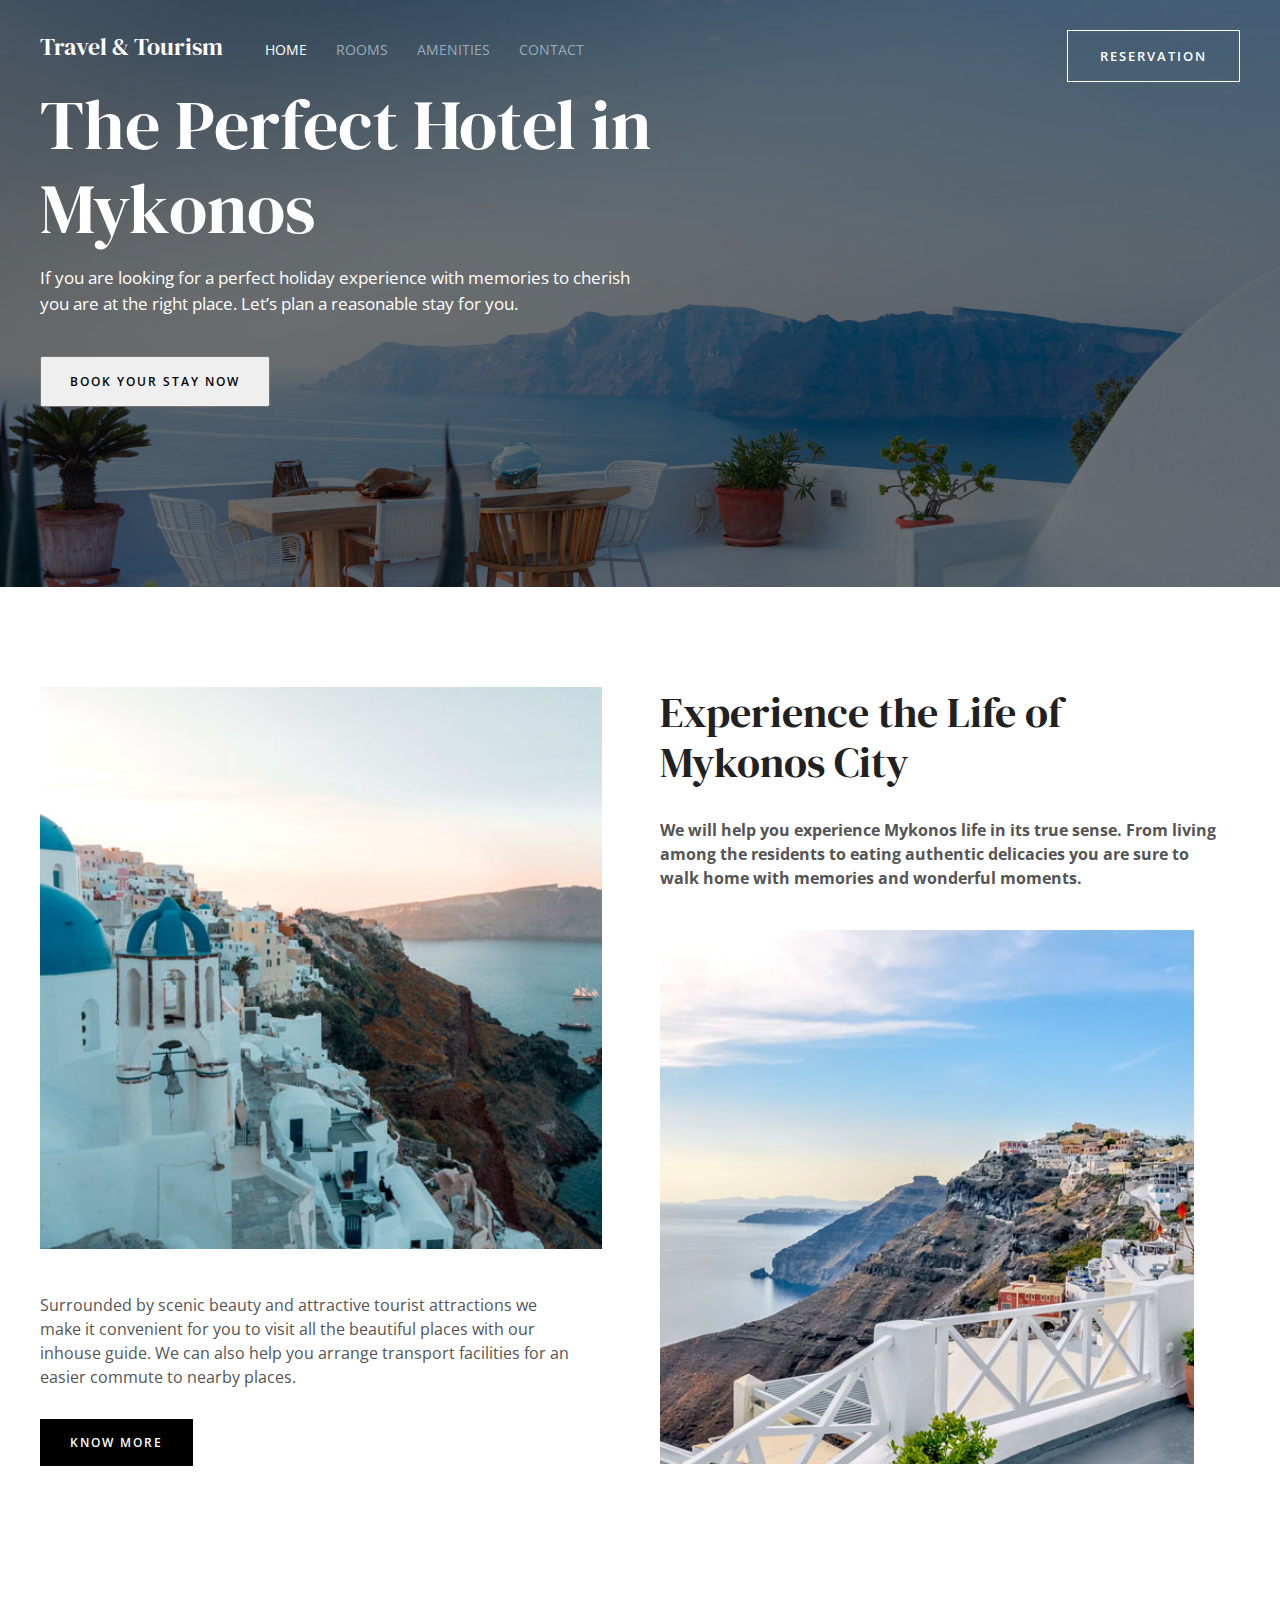
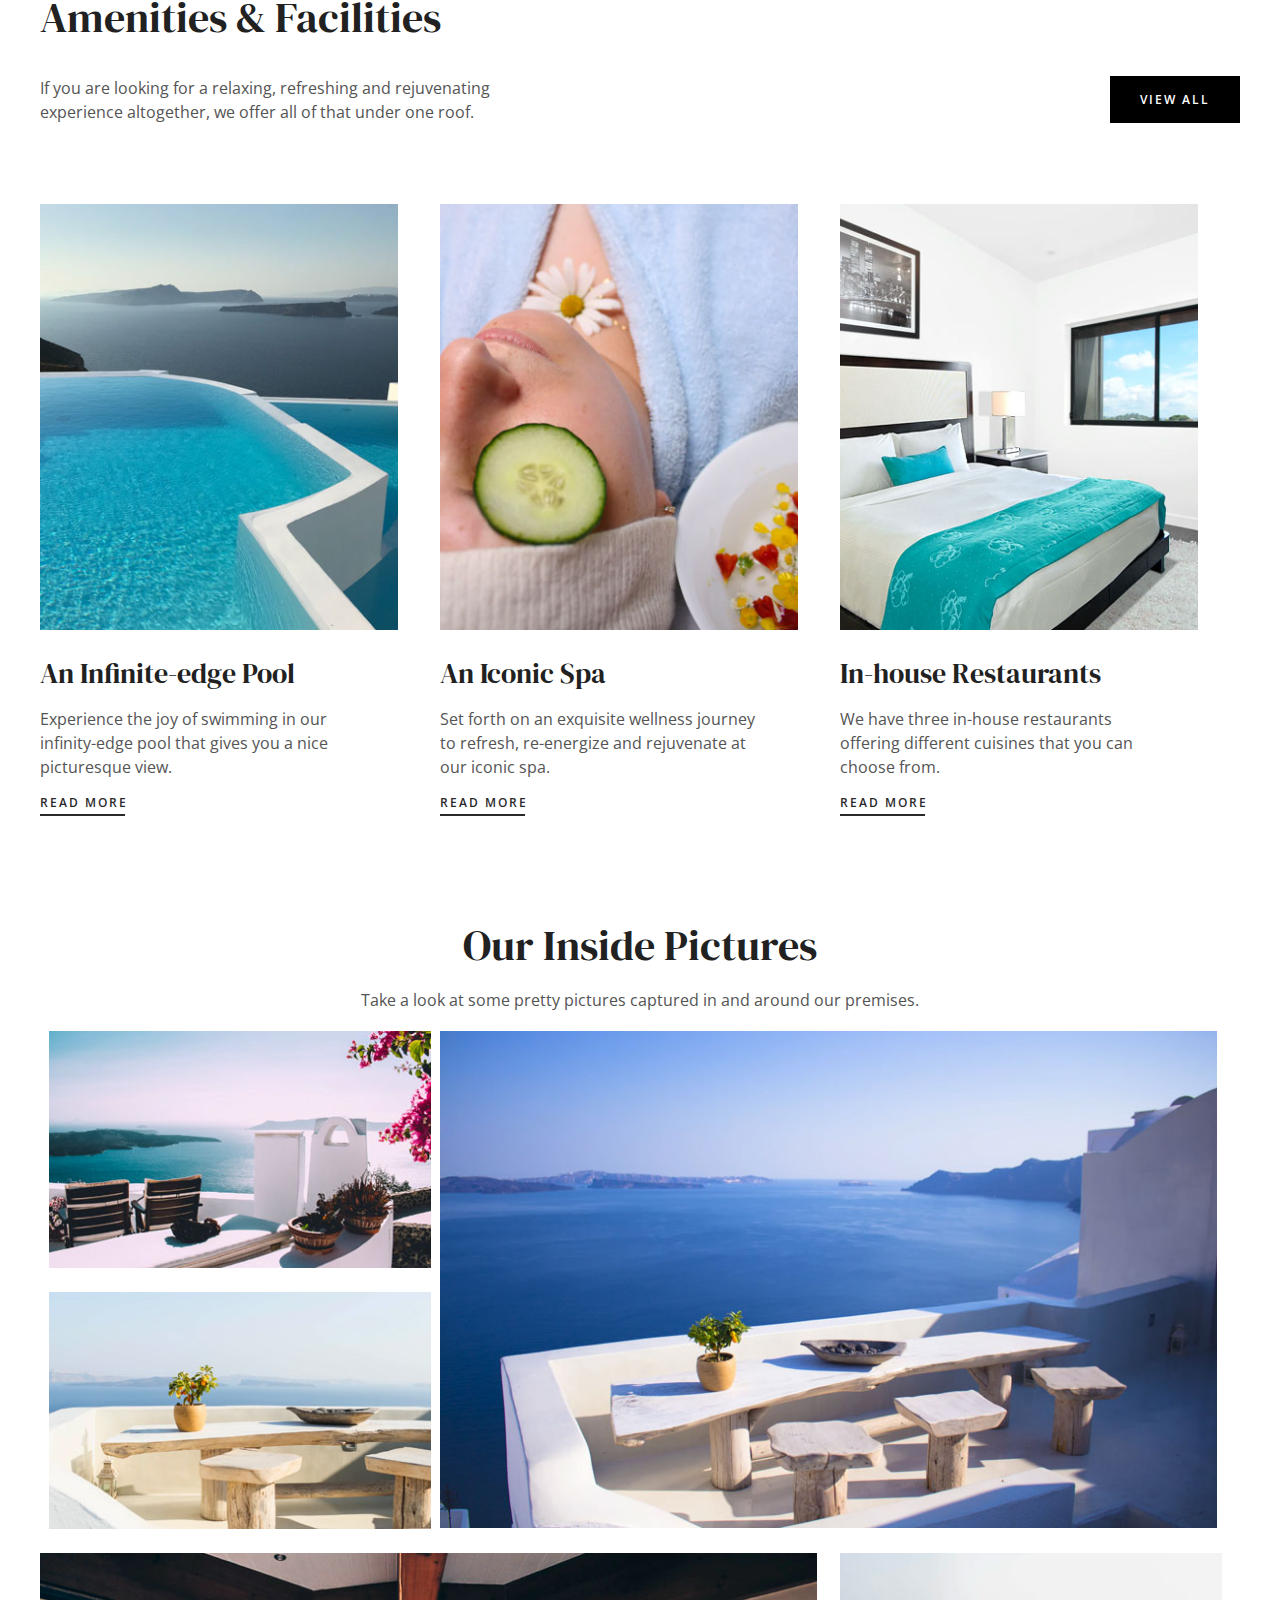
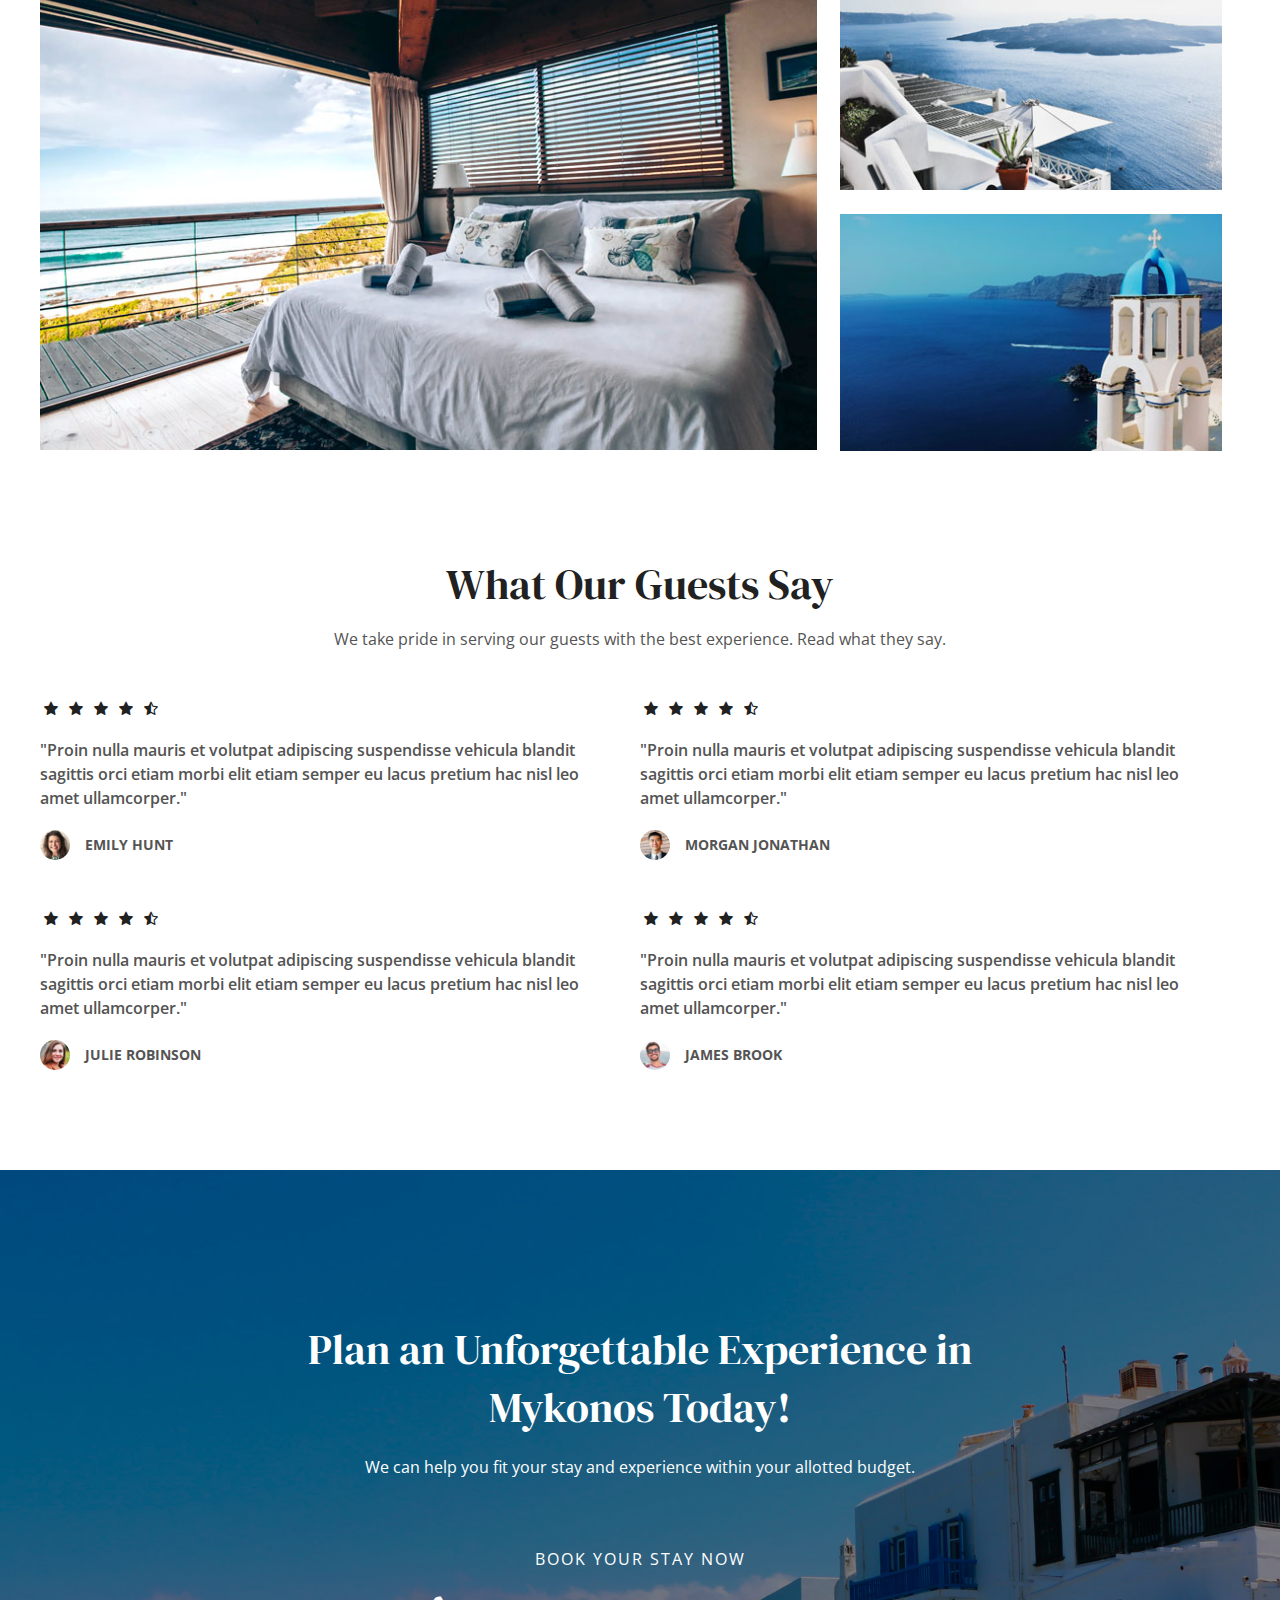
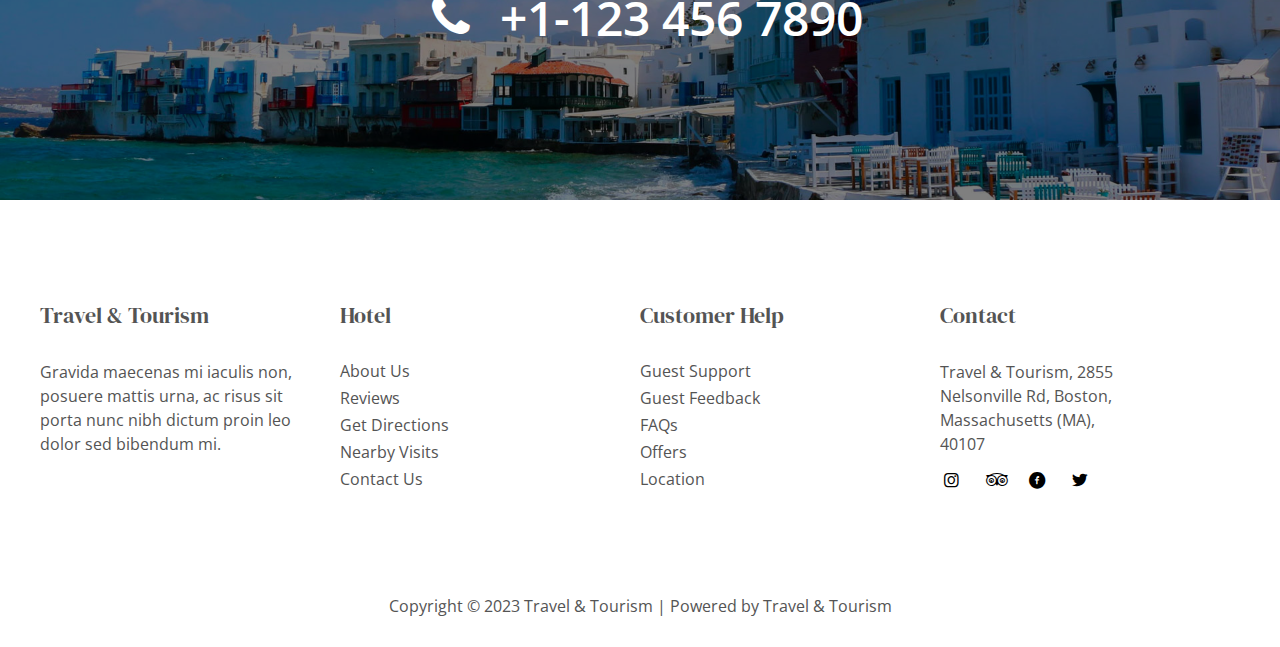
<file: index.html>
<!DOCTYPE html>
<html lang="en">
<head>
    <meta charset="UTF-8">
    <meta name="viewport" content="width=device-width, initial-scale=1.0">
    <title>Home - Travel & Tourism</title>
     
    <link rel="preconnect" href="https://fonts.googleapis.com">
<link rel="preconnect" href="https://fonts.gstatic.com" crossorigin>
<link href="https://fonts.googleapis.com/css2?family=DM+Serif+Display:ital@0;1&family=Open+Sans:ital,wght@0,300;0,400;0,500;0,600;0,700;0,800;1,300;1,400;1,500;1,600;1,700;1,800&display=swap" rel="stylesheet">

<link rel="stylesheet"  href="./css/style.css">

</head>
<body>

    <div class="header">

        <div class="container">
            <div class="row">
                <div class="col-2">
                   <div class="logo">
                    <a href="./index.html">Travel & Tourism</a>
                   </div>
                </div>
                <div class="col-4">
                    <div class="nav">
                        <ul>
                            <li><a href="./index.html" class="home">Home</a></li>
                            <li><a href="./Room.html">Rooms</a></li>
                            <li><a href="./Amenitie.html">Amenities</a></li>
                            <li><a href="./Contact.html">Contact</a></li>
                        </ul>
                    </div>
                </div>
                <div class="col-6">
                    <div class="button">
                        <button type="button" class="btn">Reservation</button>
                    </div>
                </div>
            </div>

            <div class="header-content">
                <h1>The Perfect Hotel in Mykonos</h1>
                <p>If you are looking for a perfect holiday experience with memories to cherish you are at the right place. Let’s plan a reasonable stay for you.</p>
                <button type="button" class="btn">Book Your Stay Now</button>
            </div>
        </div>
    </div>

    <div class="container">
        <div class="row">
            <div class="col-6">
                <div class="experience">
                    <img src="img/about-us.jpg" alt="about-us img">
                    <p>Surrounded by scenic beauty and attractive tourist attractions we make it convenient for you to visit all the beautiful places with our inhouse guide. We can also help you arrange transport facilities for an easier commute to nearby places.</p>
                    <button type="button" class="btn">Know More</button>
                </div>
            </div>
            <div class="col-6">
                <div class="experience-right">
                    <h1>Experience the Life of Mykonos City</h1>
                    <h4>We will help you experience Mykonos life in its true sense. From living among the residents to eating authentic delicacies you are sure to walk home with memories and wonderful moments.</h4>
                    <img src="img/about-us-2-1.jpg" alt="about-us-2-1 img">
                </div>
            </div>
        </div>
    </div>

    <div class="container">
        <div class="amenitie">
            <h1>Amenities & Facilities</h1>
        </div>

        <div class="amenitie-main">
            <p>If you are looking for a relaxing, refreshing and rejuvenating experience altogether, we offer all of that under one roof.</p>
            <button type="button" class="btn">View All</button>
        </div>
    </div>

    <div class="container">
        <div class="row">
            <div class="col-4">
                <div class="an-infinite">
                    <img src="img/swimming-pool.jpg" alt="swimming-pool img">
                    <h2>An Infinite-edge Pool</h2>
                    <p>Experience the joy of swimming in our infinity-edge pool that gives you a nice picturesque view.</p>
                    <h4>READ MORE</h4>
                </div>
            </div>
            <div class="col-4">
                <div class="an-infinite">
                    <img src="img/spa.jpg" alt="spa img">
                    <h2>An Iconic Spa</h2>
                    <p>Set forth on an exquisite wellness journey to refresh, re-energize and rejuvenate at our iconic spa.</p>
                    <h4>READ MORE</h4>
                </div>
            </div>
            <div class="col-4">
                <div class="an-infinite">
                    <img src="img/rooms.jpg" alt="rooms img">
                    <h2>In-house Restaurants</h2>
                    <p>We have three in-house restaurants offering different cuisines that you can choose from.</p>
                    <h4>READ MORE</h4>
                </div>
            </div>
        </div>
    </div>

    <div class="container">
        <div class="our">
        <h1>Our Inside Pictures</h1>
        <p>Take a look at some pretty pictures captured in and around our premises.</p>
    </div>
    </div>

    <div class="container">
        <div class="row">
            <div class="col-4">
                <div class="our">
                    <img src="img/gallery-1.jpg" alt="gallery-1 img">
                </div>

                <div class="our">
                    <img src="img/gallery-6.jpg" alt="gallery-6 img">
                </div>
            </div>
            <div class="col-8">
                <div class="our-right">
                    <img src="img/gallery-2.jpg" alt="gallery-2 img">
                </div>
            </div>
        </div>

        <div class="row">
            <div class="col-8">
                <div class="our-right-bottom">
                    <img src="img/gallery-3.jpg" alt="gallery-3 img">
                </div>
            </div>
            <div class="col-4">
                <div class="our-bottom">
                    <img src="img/gallery-5.jpg" alt="gallery-5 img">
                </div>

                <div class="our-bottom">
                    <img src="img/gallery-4.jpg" alt="gallery-4 img">
                </div>
            </div>
            
        </div>
    </div>

    <div class="container">
        <div class="what">
            <h1>What Our Guests Say</h1>
            <p>We take pride in serving our guests with the best experience. Read what they say.</p>
        </div>
          
       <div class="row">
        <div class="col-6">
            <div class="proin">
                <span class="icon-star"></span>
                <span class="icon-star"></span>
                <span class="icon-star"></span>
                <span class="icon-star"></span>
                <span class="icon-star-half-alt"></span>
                <p>"Proin nulla mauris et volutpat adipiscing suspendisse vehicula blandit sagittis orci etiam morbi elit etiam semper eu lacus pretium hac nisl leo amet ullamcorper."</p>
            </div>

            <div class="emily-main">
                <img src="img/testimonial1.jpg" alt="testimonial1 img">
                <h4> EMILY HUNT</h4>
            </div>
        </div>
        <div class="col-6">

            <div class="proin">
                <span class="icon-star"></span>
                <span class="icon-star"></span>
                <span class="icon-star"></span>
                <span class="icon-star"></span>
                <span class="icon-star-half-alt"></span>
                <p>"Proin nulla mauris et volutpat adipiscing suspendisse vehicula blandit sagittis orci etiam morbi elit etiam semper eu lacus pretium hac nisl leo amet ullamcorper."</p>
            </div>

            <div class="emily-main">
                <img src="img/testimonial2.jpg" alt="testimonial2 img">
                <h4>  MORGAN JONATHAN</h4>
            </div>
  
        </div>
       </div>
    </div>

    <div class="container">
        <div class="row">
            <div class="col-6">
                <div class="proin">
                    <span class="icon-star"></span>
                    <span class="icon-star"></span>
                    <span class="icon-star"></span>
                    <span class="icon-star"></span>
                    <span class="icon-star-half-alt"></span>
                    <p>"Proin nulla mauris et volutpat adipiscing suspendisse vehicula blandit sagittis orci etiam morbi elit etiam semper eu lacus pretium hac nisl leo amet ullamcorper."</p>
                </div>
    
                <div class="emily-main">
                    <img src="img/testimonial4.jpg" alt="testimonial4 img">
                    <h4> JULIE ROBINSON</h4>
                </div>
    
            </div>
            <div class="col-6">
                <div class="proin">
                    <span class="icon-star"></span>
                    <span class="icon-star"></span>
                    <span class="icon-star"></span>
                    <span class="icon-star"></span>
                    <span class="icon-star-half-alt"></span>
                    <p>"Proin nulla mauris et volutpat adipiscing suspendisse vehicula blandit sagittis orci etiam morbi elit etiam semper eu lacus pretium hac nisl leo amet ullamcorper."</p>
                </div>
    
                <div class="emily-main">
                    <img src="img/testimonial3.jpg" alt="testimonial3 img">
                    <h4> JAMES BROOK</h4>
                </div>
    
            </div>
        </div>
    </div>

    <div class="plan-main">
        <div class="container">
            <div class="plan-main-content">
                <h1>Plan an Unforgettable Experience in Mykonos Today!</h1>
                <p>We can help you fit your stay and experience within your allotted budget.</p>
                <h4>BOOK YOUR STAY NOW</h4>
            </div>

            <div class="plan-number-main">
                <span class="icon-phone"></span>
                <h1>+1-123 456 7890</h1>
            </div>
        </div>
    </div>

    <div class="container">
        <div class="row">
            <div class="col-3">
                <div class="footer-travel">
                    <h2>Travel & Tourism</h2>
                    <p>Gravida maecenas mi iaculis non, posuere mattis urna, ac risus sit porta nunc nibh dictum proin leo dolor sed bibendum mi.</p>
                </div>
            </div>
            <div class="col-3">
                <div class="footer-hotel">
                    <h2>Hotel</h2>
                    <ul>
                        <li><a href="">About Us</a></li>
                        <li><a href="">Reviews</a></li>
                        <li><a href="">Get Directions</a></li>
                        <li><a href="">Nearby Visits</a></li>
                        <li><a href="">Contact Us</a></li>
                    </ul>
                </div>
            </div>
            <div class="col-3">
                <div class="footer-hotel">
                    <h2>Customer Help</h2>
                    <ul>
                        <li><a href="">Guest Support</a></li>
                        <li><a href="">Guest Feedback</a></li>
                        <li><a href="">FAQs</a></li>
                        <li><a href="">Offers</a></li>
                        <li><a href="">Location</a></li>
                    </ul>
                </div>
            </div>
            <div class="col-3">
                <div class="footer-contact">
                    <h2>Contact</h2>
                    <P>Travel & Tourism, 2855 Nelsonville Rd, Boston, Massachusetts (MA), 40107</P>
                    <span class="icon-instagram"></span>
                    <span class="icon-tripadvisor"></span>
                    <span class="icon-facebook-circled"></span>
                    <span class="icon-twitter"></span>
                </div>
            </div>
        </div>
    </div>
    
      <div class="container">
        <div class="footer-bottom">
            <p>Copyright © 2023 Travel & Tourism | Powered by Travel & Tourism</p>
        </div>
      </div>
</body>
</html>
</file>
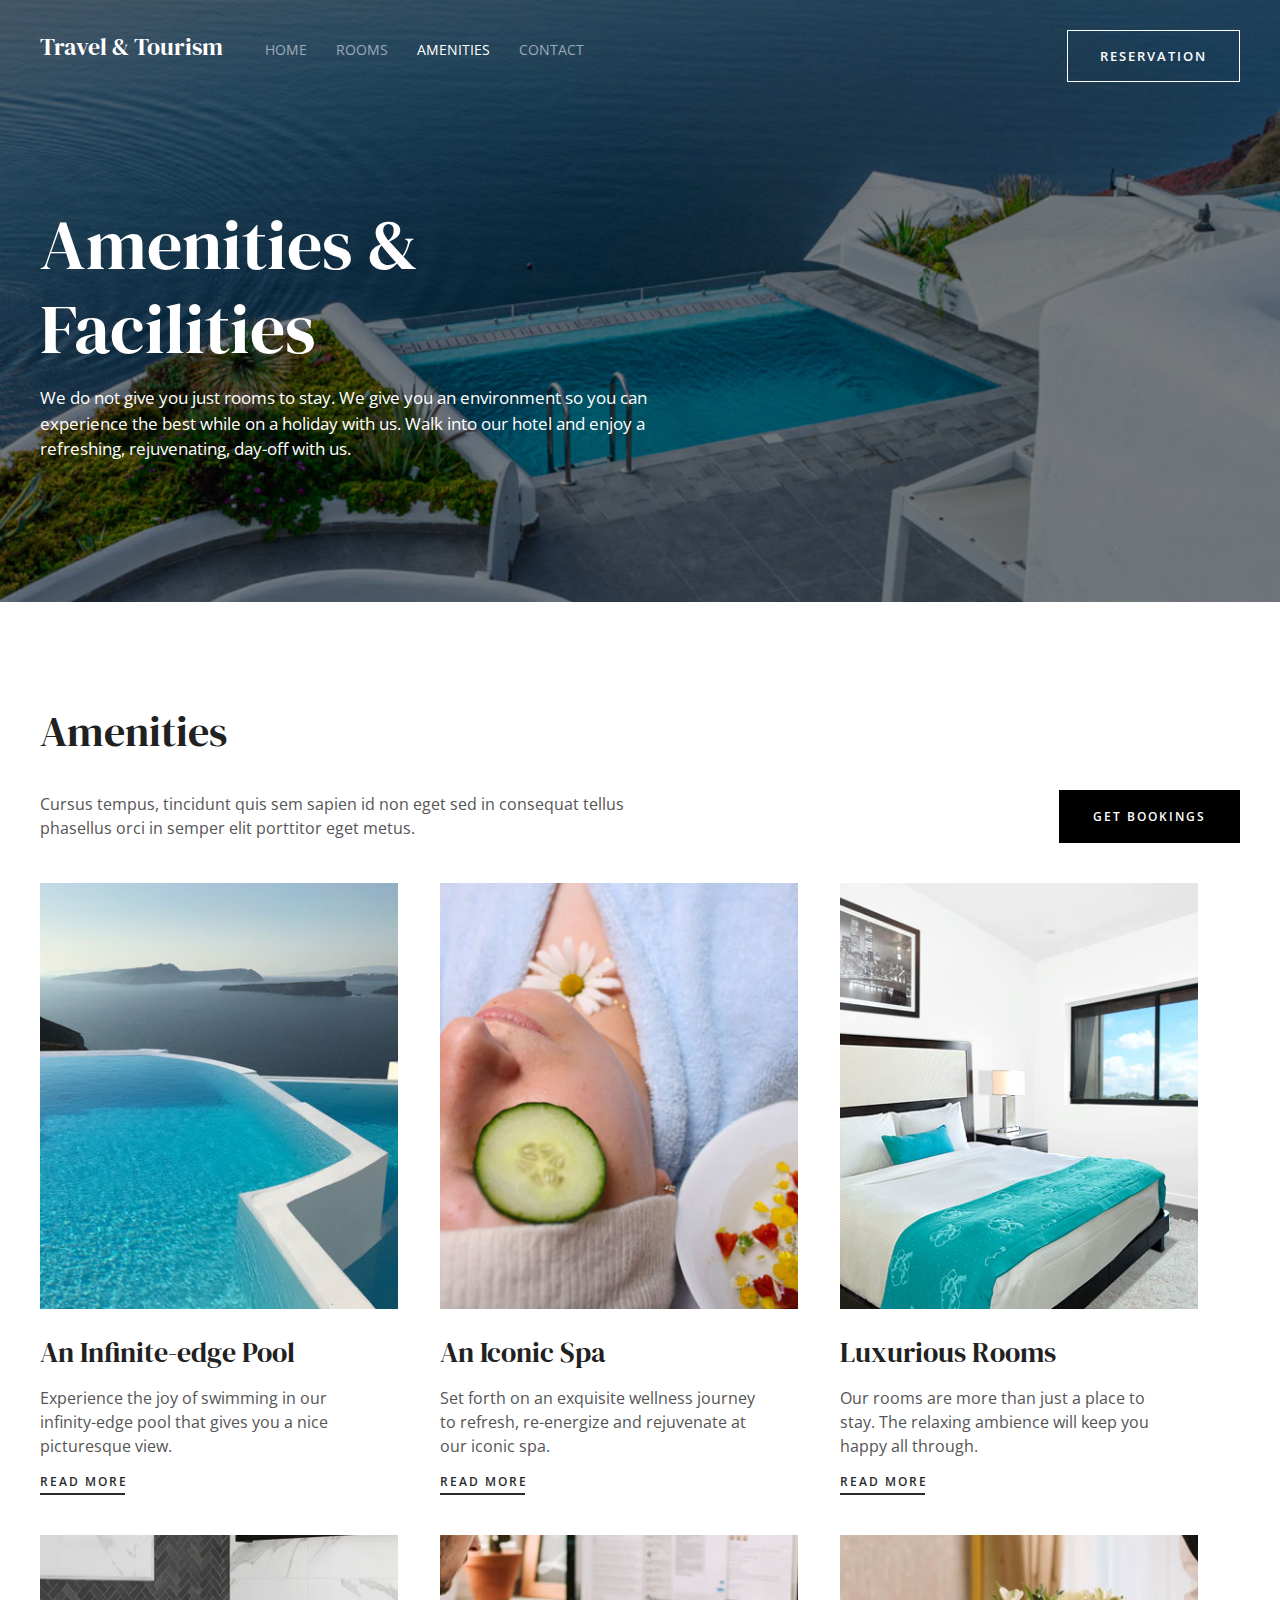
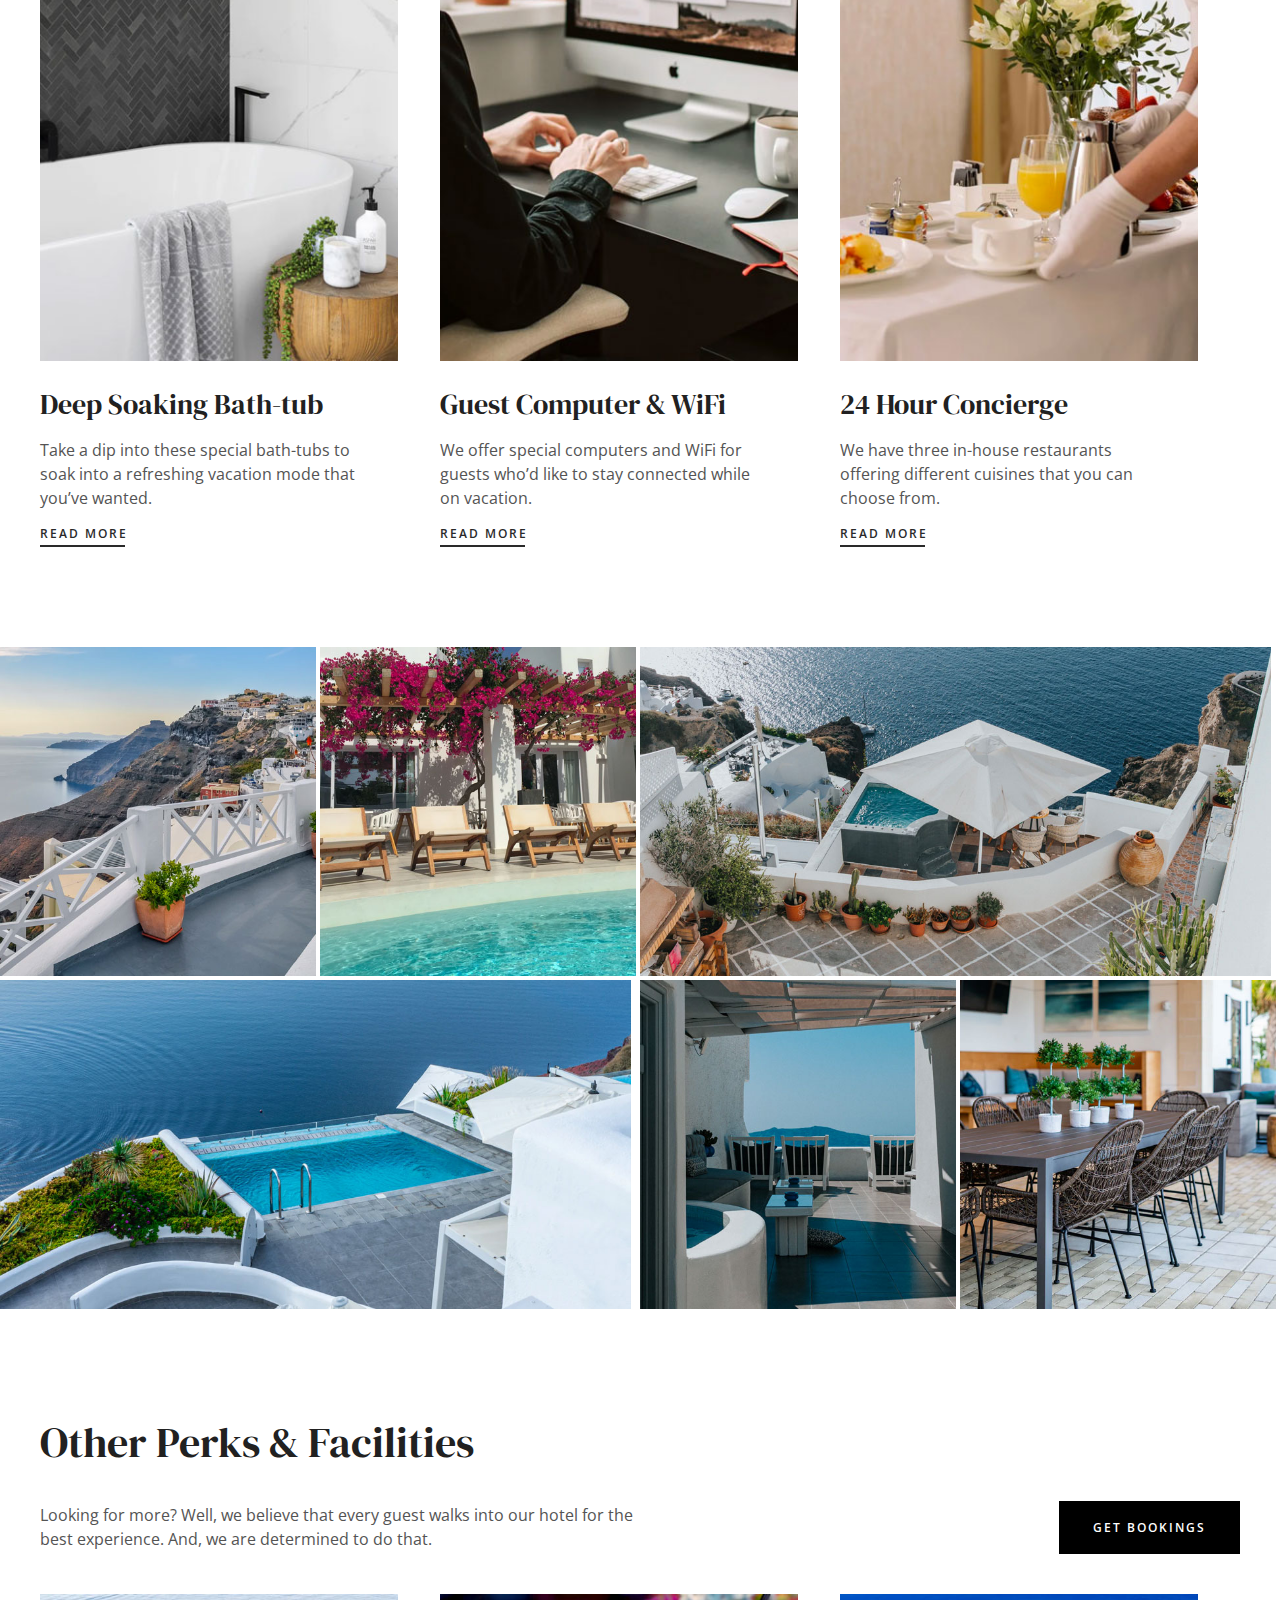
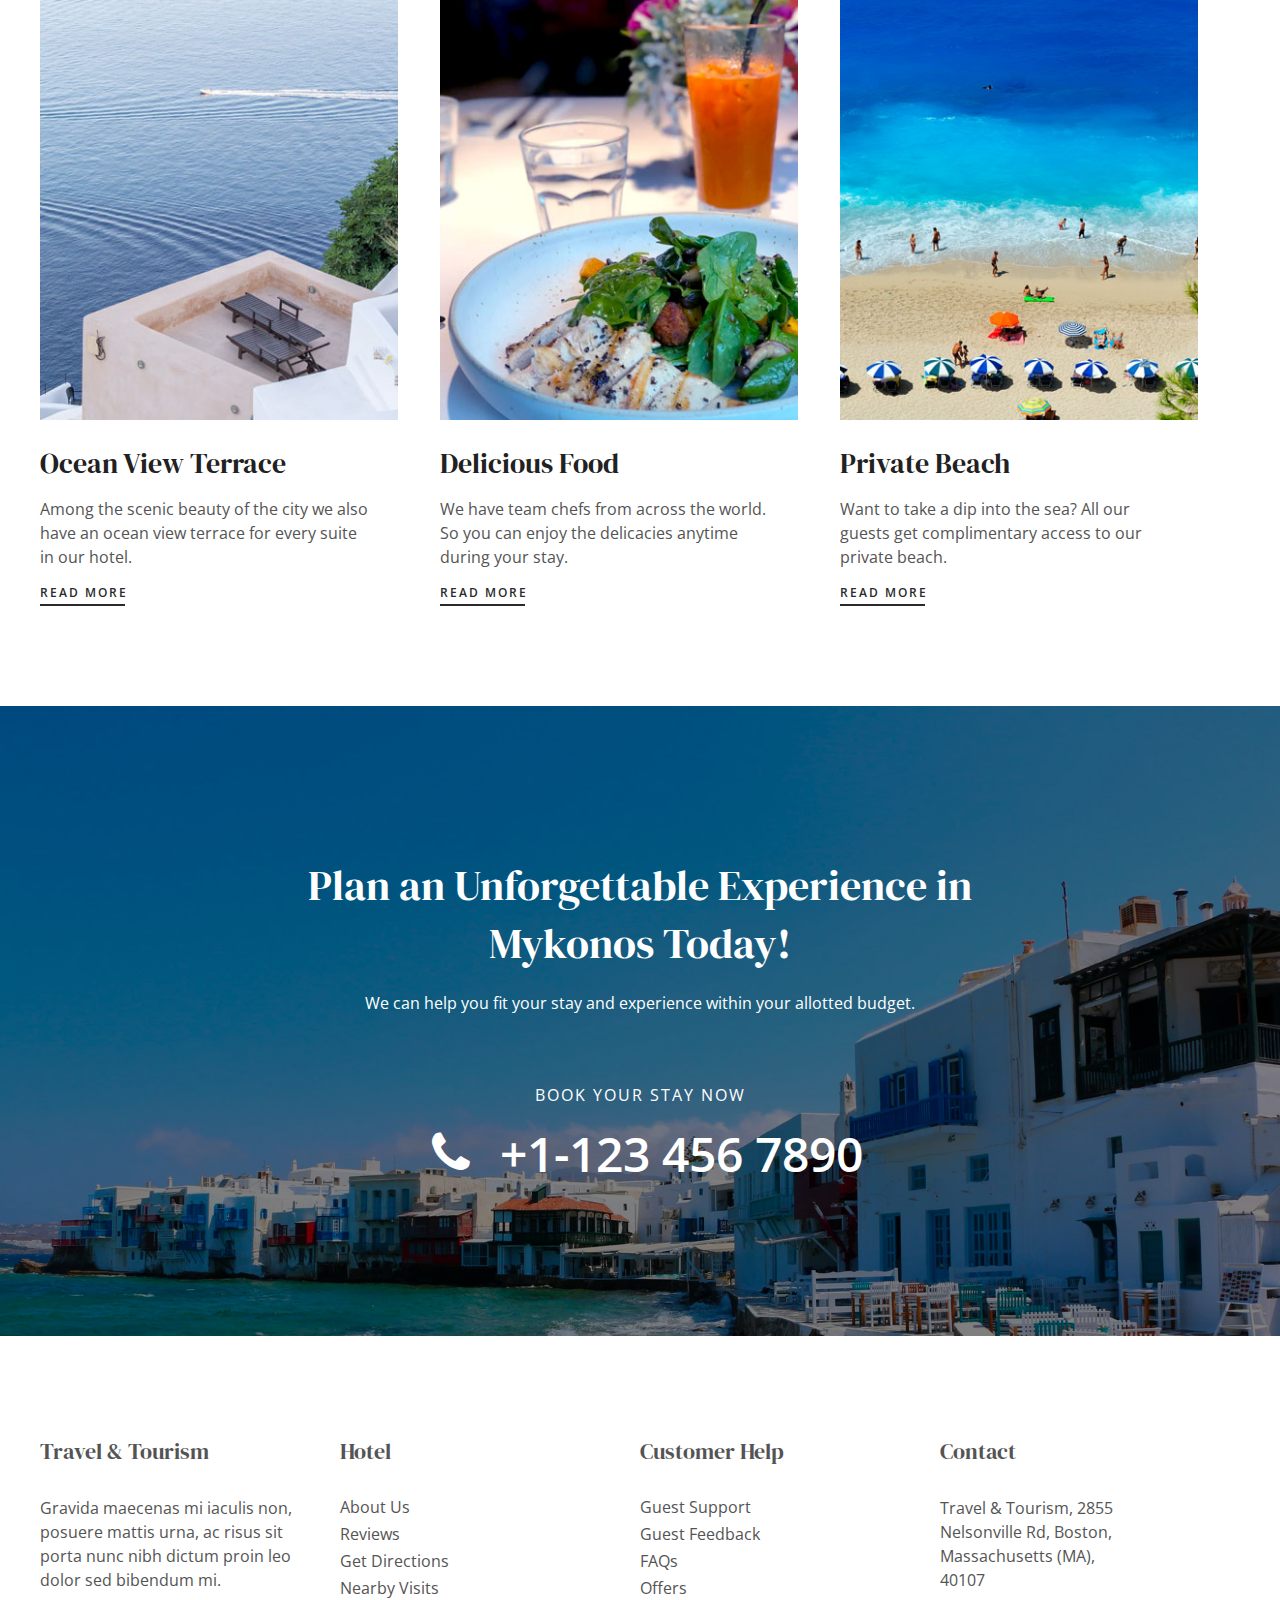
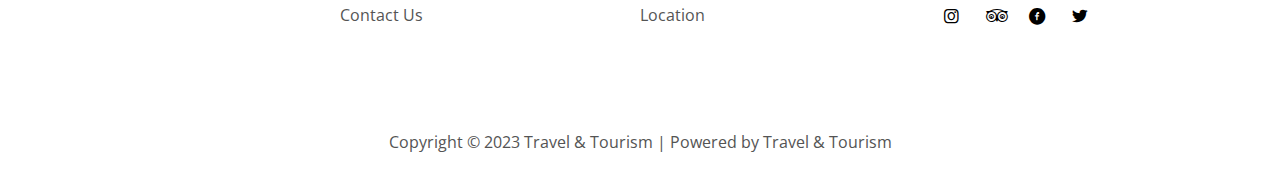
<file: Amenitie.html>
<!DOCTYPE html>
<html lang="en">
<head>
    <meta charset="UTF-8">
    <meta name="viewport" content="width=device-width, initial-scale=1.0">
    <title>Amenities - Travel & Tourism</title>
     
    <link rel="preconnect" href="https://fonts.googleapis.com">
<link rel="preconnect" href="https://fonts.gstatic.com" crossorigin>
<link href="https://fonts.googleapis.com/css2?family=DM+Serif+Display:ital@0;1&family=Open+Sans:ital,wght@0,300;0,400;0,500;0,600;0,700;0,800;1,300;1,400;1,500;1,600;1,700;1,800&display=swap" rel="stylesheet">

<link rel="stylesheet"  href="./css/style.css">
</head>
<body>

    <div class="amenitie-header">

        <div class="container">
            <div class="row">
                <div class="col-2">
                   <div class="logo">
                    <a href="./index.html">Travel & Tourism</a>
                   </div>
                </div>
                <div class="col-4">
                    <div class="nav">
                        <ul>
                            <li><a href="./index.html" >Home</a></li>
                            <li><a href="./Room.html" >Rooms</a></li>
                            <li><a href="./Amenitie.html"  class="home">Amenities</a></li>
                            <li><a href="./Contact.html">Contact</a></li>
                        </ul>
                    </div>
                </div>
                <div class="col-6">
                    <div class="button">
                        <button type="button" class="btn">Reservation</button>
                    </div>
                </div>
            </div>

            <div class="header-content">
                <h1>Amenities & Facilities</h1>
                <p>We do not give you just rooms to stay. We give you an environment so you can experience the best while on a holiday with us. Walk into our hotel and enjoy a refreshing, rejuvenating, day-off with us.</p>
               
            </div>
        </div>
    </div>

    <div class="container">
        <div class="room-come">
            <h1>Amenities</h1>
        </div>
        <div class="room-come-main">
            <p>Cursus tempus, tincidunt quis sem sapien id non eget sed in consequat tellus phasellus orci in semper elit porttitor eget metus.</p>
            <button type="button"  class="btn">Get Bookings</button>
        </div>
    </div>


    <div class="container">
        <div class="row">
            <div class="col-4">
                <div class="an-infinite">
                    <img src="img/swimming-pool.jpg" alt="swimming-pool img">
                    <h2>An Infinite-edge Pool</h2>
                    <p>Experience the joy of swimming in our infinity-edge pool that gives you a nice picturesque view.</p>
                    <h4>READ MORE</h4>
                </div>
            </div>
            <div class="col-4">
                <div class="an-infinite">
                    <img src="img/spa.jpg" alt="spa img">
                    <h2>An Iconic Spa</h2>
                    <p>Set forth on an exquisite wellness journey to refresh, re-energize and rejuvenate at our iconic spa.</p>
                    <h4>READ MORE</h4>
                </div>
            </div>
            <div class="col-4">
                <div class="an-infinite">
                    <img src="img/rooms.jpg" alt="rooms img">
                    <h2>Luxurious Rooms</h2>
                    <p>Our rooms are more than just a place to stay. The relaxing ambience will keep you happy all through.</p>
                    <h4>READ MORE</h4>
                </div>
            </div>
        </div>


        <div class="row">
            <div class="col-4">
                <div class="an-infinite">
                    <img src="img/bathtub.jpg" alt="bathtub img">
                    <h2>Deep Soaking Bath-tub</h2>
                    <p>Take a dip into these special bath-tubs to soak into a refreshing vacation mode that you’ve wanted.</p>
                    <h4>READ MORE</h4>
                </div>
            </div>
            <div class="col-4">
                <div class="an-infinite">
                    <img src="img/computer.jpg" alt="computer img">
                    <h2>Guest Computer & WiFi</h2>
                    <p>We offer special computers and WiFi for guests who’d like to stay connected while on vacation.</p>
                    <h4>READ MORE</h4>
                </div>
            </div>
            <div class="col-4">
                <div class="an-infinite">
                    <img src="img/concierge.jpg" alt="concierge img">
                    <h2>24 Hour Concierge</h2>
                    <p>We have three in-house restaurants offering different cuisines that you can choose from.</p>
                    <h4>READ MORE</h4>
                </div>
            </div>
        </div>
    
    </div>

    <div class="row">
        <div class="col-3">
            <div class="room-middle-img">
                <img src="img/amenities-1.jpg" alt="amenities-1 img">
            </div>
        </div>
        <div class="col-3">
            <div class="room-middle-img">
                <img src="img/amenities-3.jpg" alt="amenities-3 img">
            </div>
        </div>
        <div class="col-6">
            <div class="room-middle-img-right">
                <img src="img/amenities-5.jpg" alt="amenities-5 img">
            </div>
        </div>
    </div>

    <div class="row">
        <div class="col-6">
            <div class="room-middle-img-bottom">
                <img src="img/amenities-6-1.jpg" alt="amenities-6-1 img">
            </div>
        </div>
        <div class="col-3">
            <div class="room-middle-img-right-bottom">
                <img src="img/amenities-2.jpg" alt="amenities-2 img">
            </div>
        </div>
        <div class="col-3">
            <div class="room-middle-img-right-bottom">
                <img src="img/amenities-4.jpg" alt="amenities-4 img">
            </div>
        </div>
    </div>


    <div class="container">
        <div class="room-come">
            <h1>Other Perks & Facilities</h1>
        </div>
        <div class="room-come-main">
            <p>Looking for more? Well, we believe that every guest walks into our hotel for the best experience. And, we are determined to do that.</p>
            <button type="button"  class="btn">Get Bookings</button>
        </div>
           

        <div class="row">
            <div class="col-4">
                <div class="an-infinite">
                    <img src="img/terrace.jpg" alt="terrace img">
                    <h2>Ocean View Terrace</h2>
                    <p>Among the scenic beauty of the city we also have an ocean view terrace for every suite in our hotel.</p>
                    <h4>READ MORE</h4>
                </div>
            </div>
            <div class="col-4">
                <div class="an-infinite">
                    <img src="img/food.jpg" alt="food img">
                    <h2>Delicious Food</h2>
                    <p>We have team chefs from across the world. So you can enjoy the delicacies anytime during your stay.</p>
                    <h4>READ MORE</h4>
                </div>
            </div>
            <div class="col-4">
                <div class="an-infinite">
                    <img src="img/beach.jpg" alt="beach img">
                    <h2>Private Beach</h2>
                    <p>Want to take a dip into the sea? All our guests get complimentary access to our private beach.</p>
                    <h4>READ MORE</h4>
                </div>
            </div>
        </div>

    </div>


    <div class="plan-main">
        <div class="container">
            <div class="plan-main-content">
                <h1>Plan an Unforgettable Experience in Mykonos Today!</h1>
                <p>We can help you fit your stay and experience within your allotted budget.</p>
                <h4>BOOK YOUR STAY NOW</h4>
            </div>

            <div class="plan-number-main">
                <span class="icon-phone"></span>
                <h1>+1-123 456 7890</h1>
            </div>
        </div>
    </div>

    <div class="container">
        <div class="row">
            <div class="col-3">
                <div class="footer-travel">
                    <h2>Travel & Tourism</h2>
                    <p>Gravida maecenas mi iaculis non, posuere mattis urna, ac risus sit porta nunc nibh dictum proin leo dolor sed bibendum mi.</p>
                </div>
            </div>
            <div class="col-3">
                <div class="footer-hotel">
                    <h2>Hotel</h2>
                    <ul>
                        <li><a href="">About Us</a></li>
                        <li><a href="">Reviews</a></li>
                        <li><a href="">Get Directions</a></li>
                        <li><a href="">Nearby Visits</a></li>
                        <li><a href="">Contact Us</a></li>
                    </ul>
                </div>
            </div>
            <div class="col-3">
                <div class="footer-hotel">
                    <h2>Customer Help</h2>
                    <ul>
                        <li><a href="">Guest Support</a></li>
                        <li><a href="">Guest Feedback</a></li>
                        <li><a href="">FAQs</a></li>
                        <li><a href="">Offers</a></li>
                        <li><a href="">Location</a></li>
                    </ul>
                </div>
            </div>
            <div class="col-3">
                <div class="footer-contact">
                    <h2>Contact</h2>
                    <P>Travel & Tourism, 2855 Nelsonville Rd, Boston, Massachusetts (MA), 40107</P>
                    <span class="icon-instagram"></span>
                    <span class="icon-tripadvisor"></span>
                    <span class="icon-facebook-circled"></span>
                    <span class="icon-twitter"></span>
                </div>
            </div>
        </div>
    </div>
    
      <div class="container">
        <div class="footer-bottom">
            <p>Copyright © 2023 Travel & Tourism | Powered by Travel & Tourism</p>
        </div>
      </div>



    




    
</body>
</html>
</file>
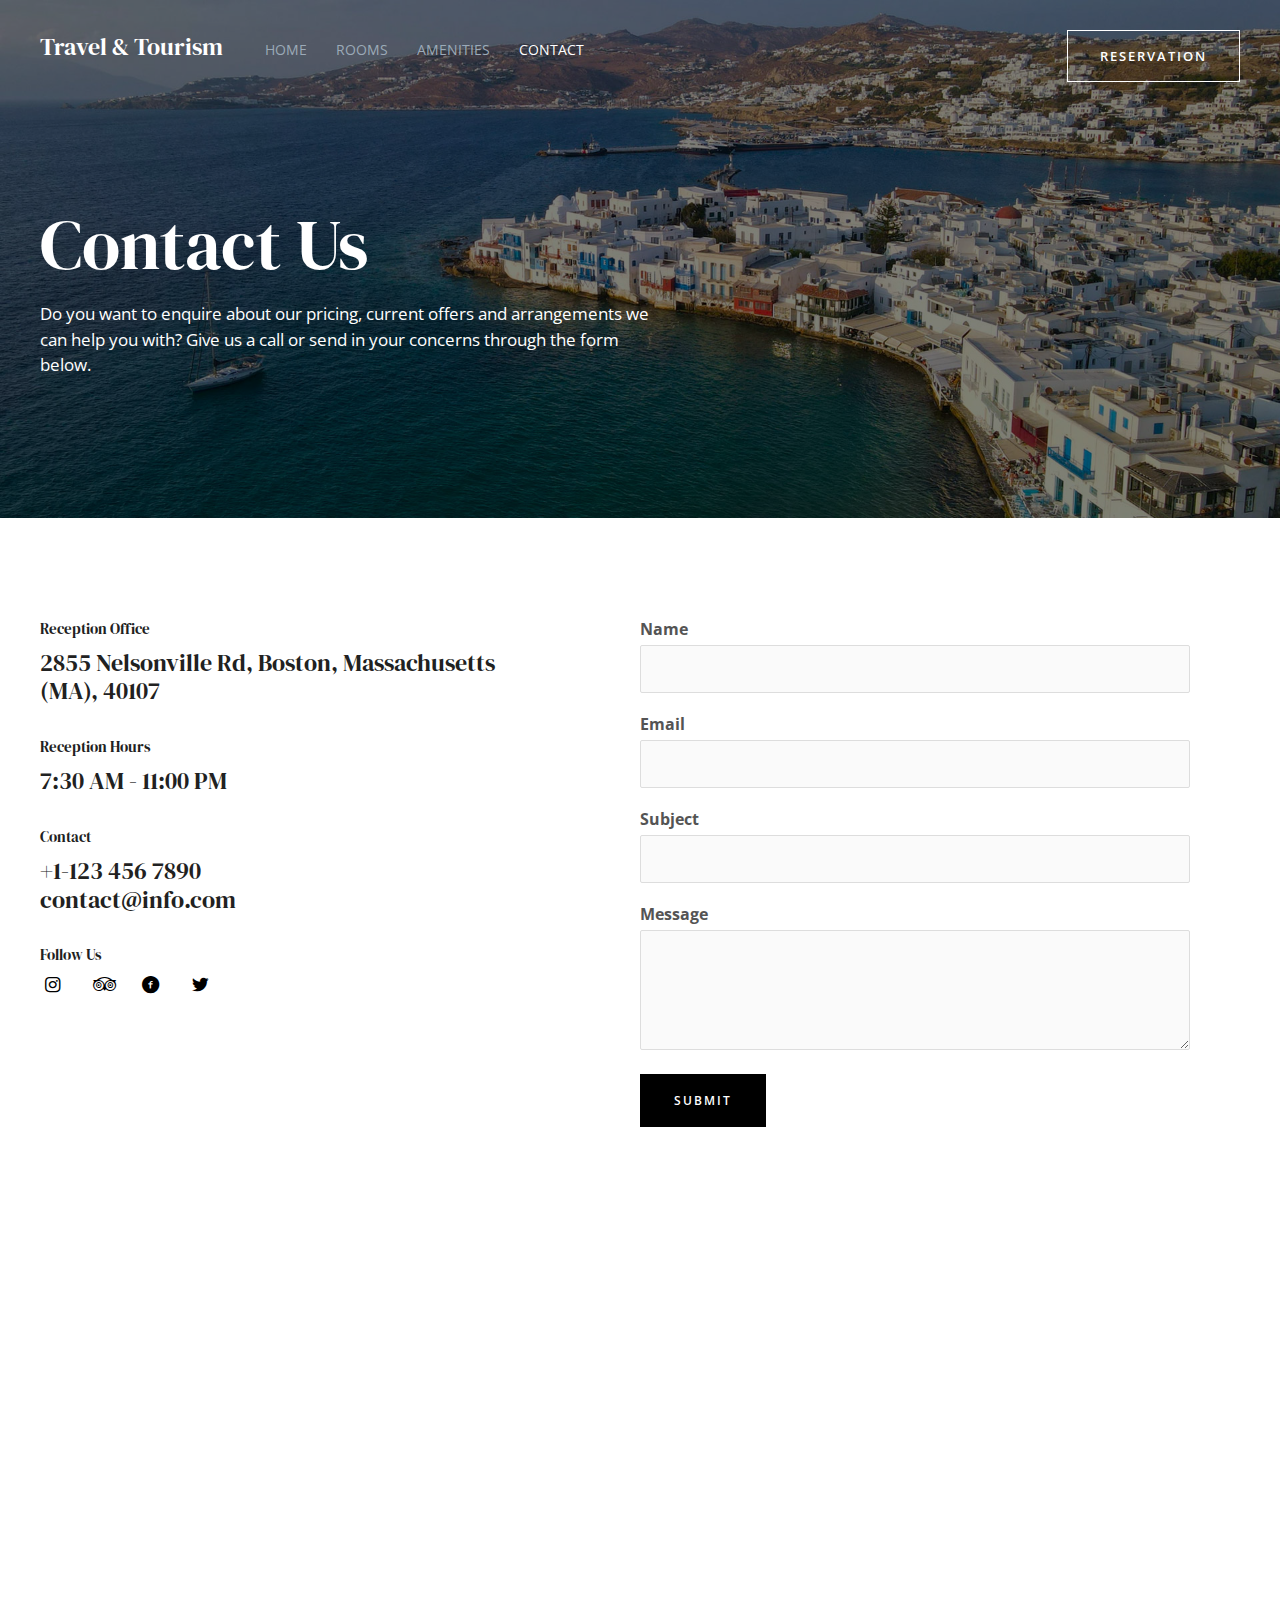
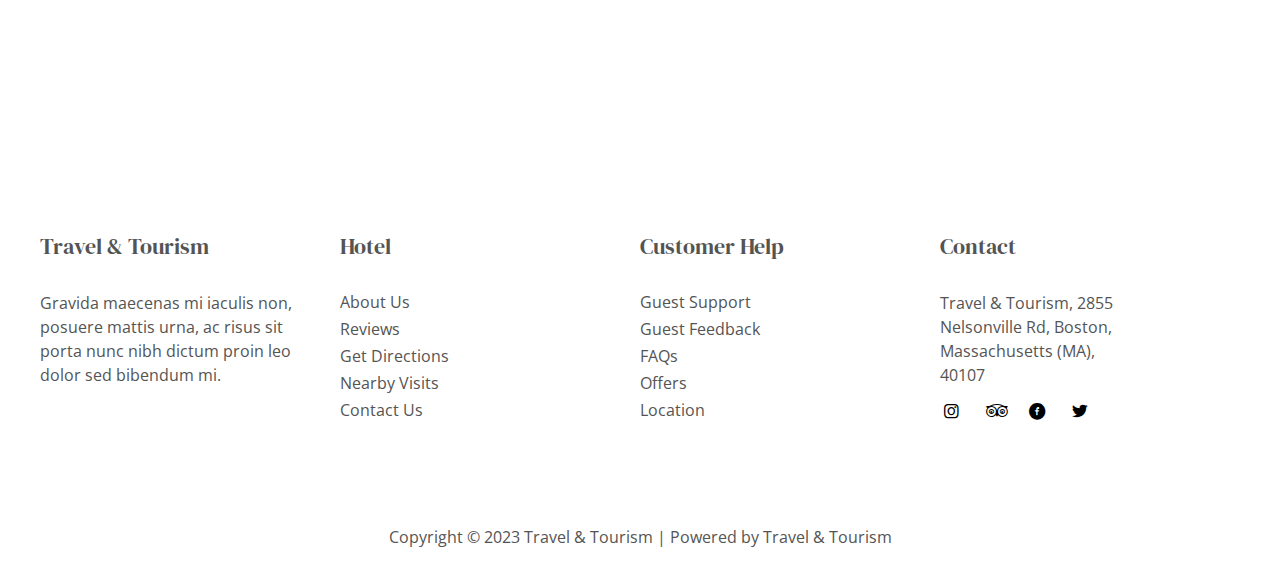
<file: Contact.html>
<!DOCTYPE html>
<html lang="en">

<head>
    <meta charset="UTF-8">
    <meta name="viewport" content="width=device-width, initial-scale=1.0">
    <title>Contact - Travel & Tourism</title>

    <link rel="preconnect" href="https://fonts.googleapis.com">
    <link rel="preconnect" href="https://fonts.gstatic.com" crossorigin>
    <link
        href="https://fonts.googleapis.com/css2?family=DM+Serif+Display:ital@0;1&family=Open+Sans:ital,wght@0,300;0,400;0,500;0,600;0,700;0,800;1,300;1,400;1,500;1,600;1,700;1,800&display=swap"
        rel="stylesheet">

    <link rel="stylesheet" href="./css/style.css">
</head>

<body>

    <div class="contact-header">

        <div class="container">
            <div class="row">
                <div class="col-2">
                    <div class="logo">
                        <a href="./index.html">Travel & Tourism</a>
                    </div> 
                </div>
                <div class="col-4">
                    <div class="nav">
                        <ul>
                            <li><a href="./index.html">Home</a></li>
                            <li><a href="./Room.html">Rooms</a></li>
                            <li><a href="./Amenitie.html">Amenities</a></li>
                            <li><a href="./Contact.html" class="home">Contact</a></li>
                        </ul>
                    </div>
                </div>
                <div class="col-6">
                    <div class="button">
                        <button type="button" class="btn">Reservation</button>
                    </div>
                </div>
            </div>

            <div class="header-content">
                <h1>Contact Us</h1>
                <p>Do you want to enquire about our pricing, current offers and arrangements we can help you with? Give
                    us a call or send in your concerns through the form below.</p>

            </div>
        </div>
    </div>

    <div class="container">
        <div class="row">
            <div class="col-6">
                <div class="contact-reception">
                    <h5>Reception Office</h5>
                    <h3>2855 Nelsonville Rd, Boston, Massachusetts (MA), 40107</h3>
                </div>

                <div class="contact-reception-hour">
                    <h5>Reception Hours</h5>
                    <h3>7:30 AM - 11:00 PM</h3>
                </div>

                <div class="contact-reception-hour">
                    <h5>Contact</h5>
                    <h3>+1-123 456 7890</h3>
                    <h3>contact@info.com</h3>
                </div>

                <div class="contact-reception-hour">
                    <h5>Follow Us</h5>
                    <span class="icon-instagram"></span>
                    <span class="icon-tripadvisor"></span>
                    <span class="icon-facebook-circled"></span>
                    <span class="icon-twitter"></span>

                </div>
            </div>
            <div class="col-6">
                <div class="contact-form">
                    <form>
                        <label for="fname">Name</label><br>
                        <input type="text" id="fname" name="fname" autocomplete="off"><br>
                        <label for="email">Email</label><br>
                        <input type="email" id="email" name="email" autocomplete="off"><br>
                        <label for="subject">Subject</label><br>
                        <input type="text" id="subject" name="subject" autocomplete="off"><br>
                        <label for="message">Message</label><br>
                        <textarea autocomplete="off"></textarea><br>
                        <input type="submit" value="submit">
                    </form>
                </div>
            </div>
        </div>
    </div>

    <div class="contact-map">

        <iframe
            src="https://www.google.com/maps/embed?pb=!1m18!1m12!1m3!1d2483.6257365065835!2d-0.12151582458058502!3d51.50173521111863!2m3!1f0!2f0!3f0!3m2!1i1024!2i768!4f13.1!3m3!1m2!1s0x487605073ccc57b7%3A0xc3fd7f9d239c8520!2sCounty%20Hall!5e0!3m2!1sen!2sin!4v1690356038192!5m2!1sen!2sin"
            width="600" height="450" style="border:0;" allowfullscreen="" loading="lazy"
            referrerpolicy="no-referrer-when-downgrade"></iframe>

    </div>


    <div class="container">
        <div class="row">
            <div class="col-3">
                <div class="footer-travel">
                    <h2>Travel & Tourism</h2>
                    <p>Gravida maecenas mi iaculis non, posuere mattis urna, ac risus sit porta nunc nibh dictum proin leo dolor sed bibendum mi.</p>
                </div>
            </div>
            <div class="col-3">
                <div class="footer-hotel">
                    <h2>Hotel</h2>
                    <ul>
                        <li><a href="">About Us</a></li>
                        <li><a href="">Reviews</a></li>
                        <li><a href="">Get Directions</a></li>
                        <li><a href="">Nearby Visits</a></li>
                        <li><a href="">Contact Us</a></li>
                    </ul>
                </div>
            </div>
            <div class="col-3">
                <div class="footer-hotel">
                    <h2>Customer Help</h2>
                    <ul>
                        <li><a href="">Guest Support</a></li>
                        <li><a href="">Guest Feedback</a></li>
                        <li><a href="">FAQs</a></li>
                        <li><a href="">Offers</a></li>
                        <li><a href="">Location</a></li>
                    </ul>
                </div>
            </div>
            <div class="col-3">
                <div class="footer-contact">
                    <h2>Contact</h2>
                    <P>Travel & Tourism, 2855 Nelsonville Rd, Boston, Massachusetts (MA), 40107</P>
                    <span class="icon-instagram"></span>
                    <span class="icon-tripadvisor"></span>
                    <span class="icon-facebook-circled"></span>
                    <span class="icon-twitter"></span>
                </div>
            </div>
        </div>
    </div>
    
      <div class="container">
        <div class="footer-bottom">
            <p>Copyright © 2023 Travel & Tourism | Powered by Travel & Tourism</p>
        </div>
      </div>





</body>

</html>
</file>
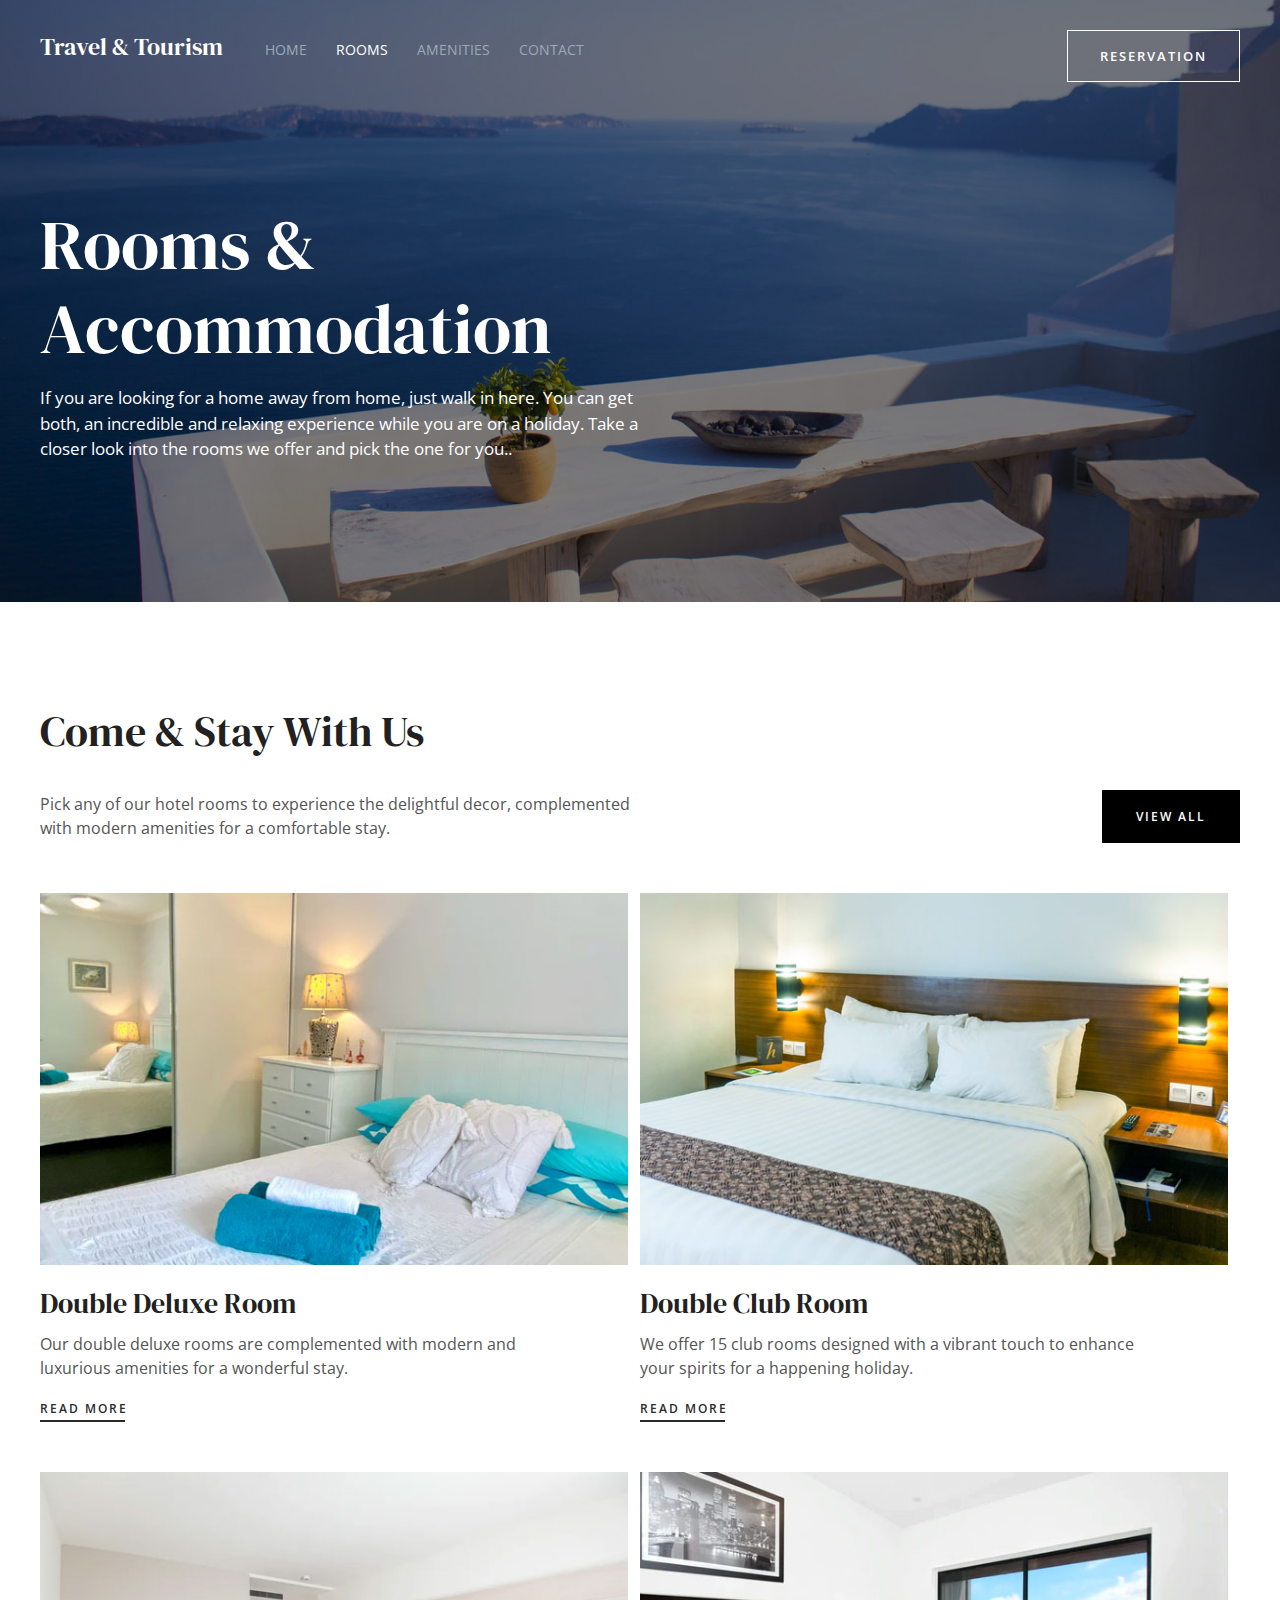
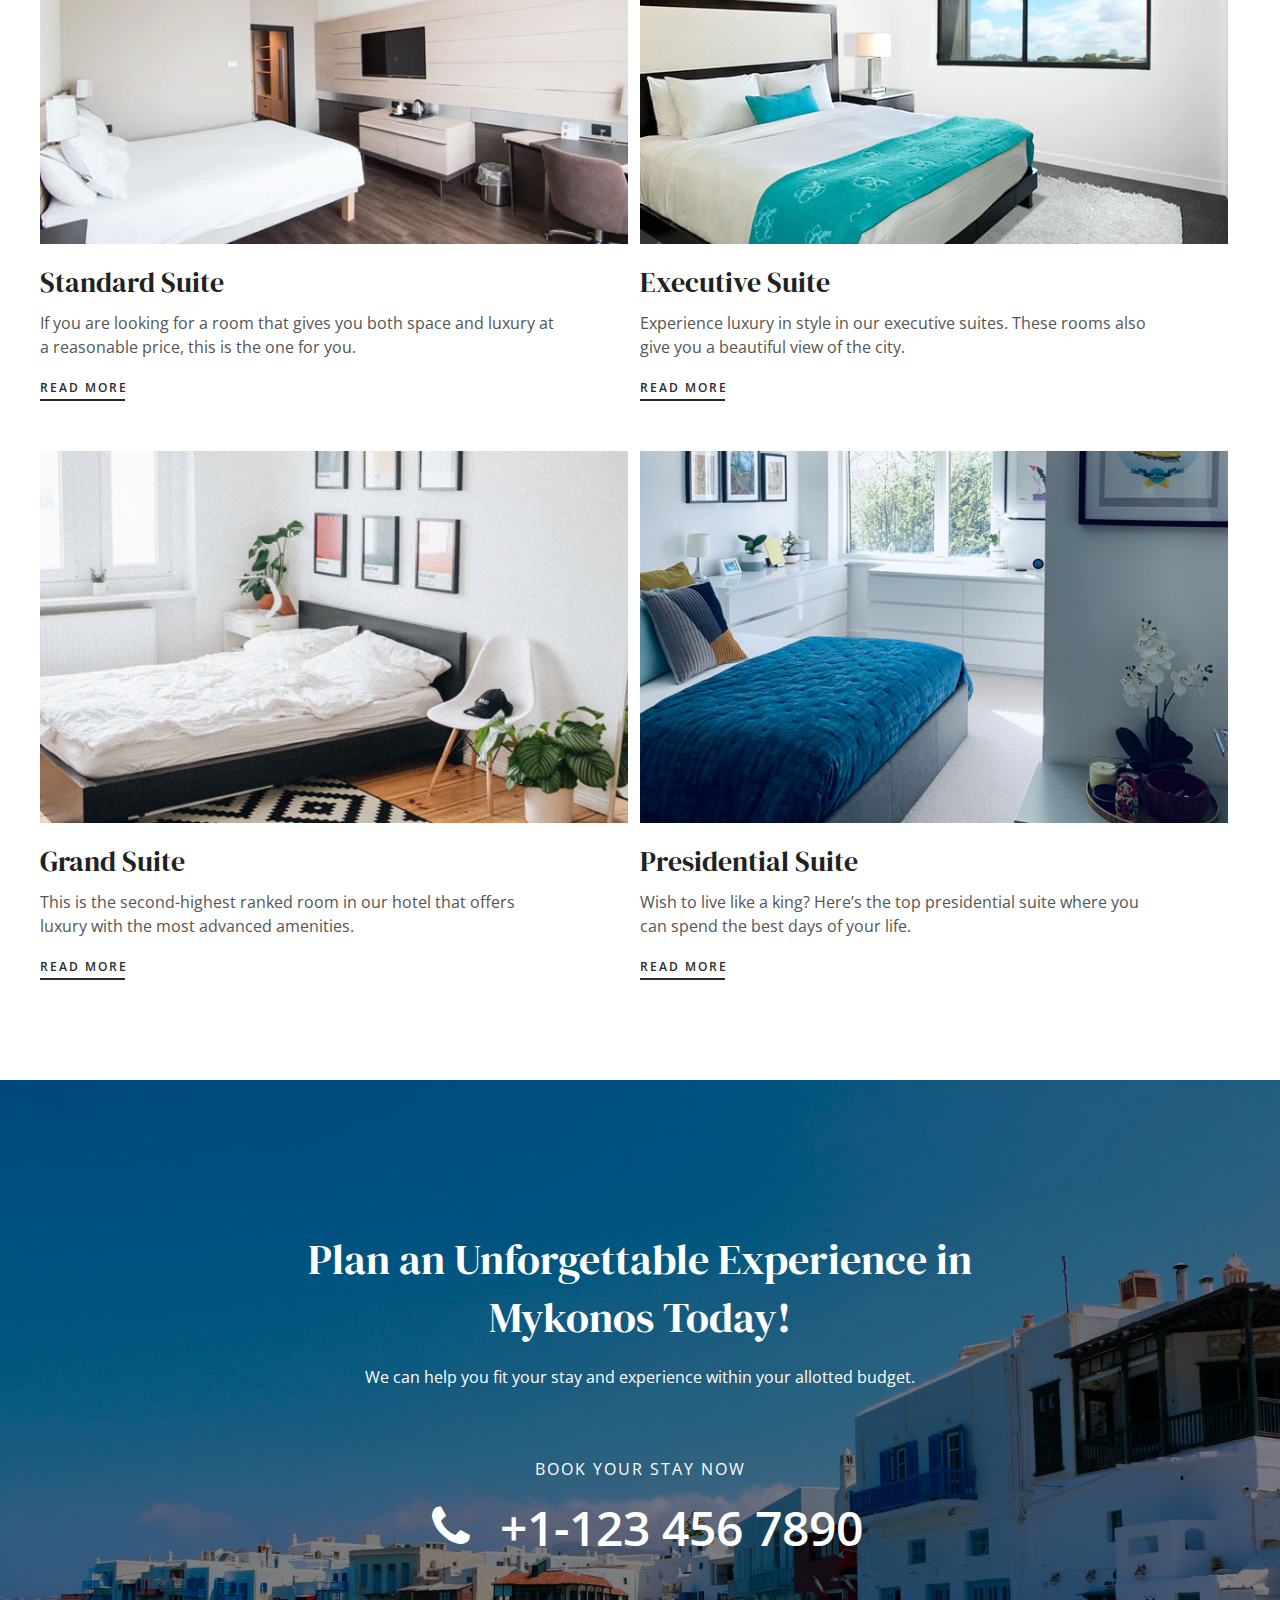
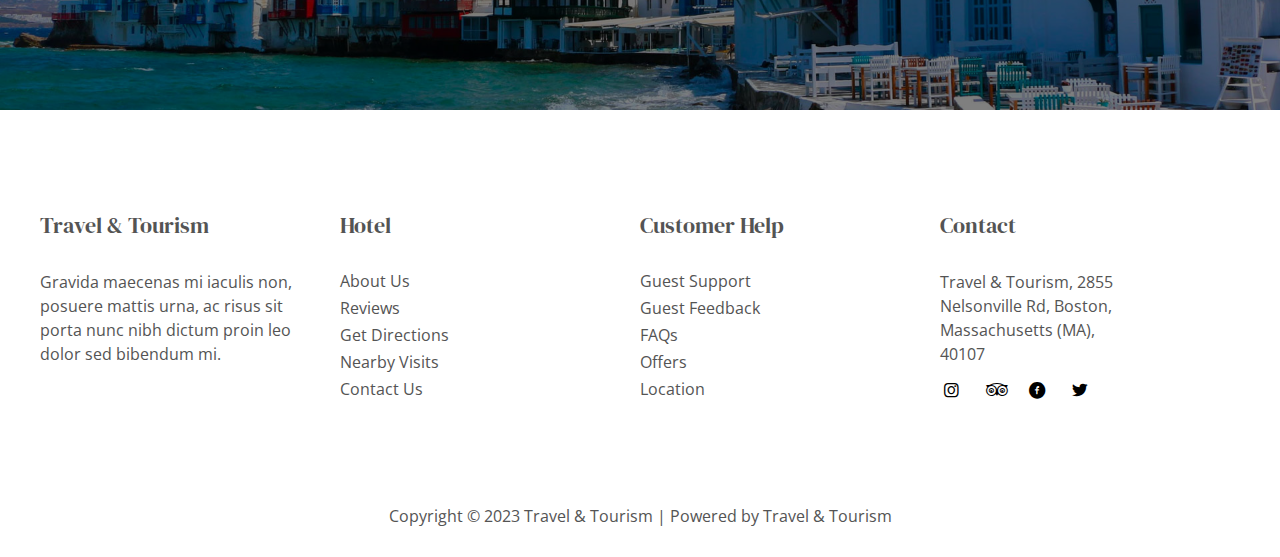
<file: Room.html>
<!DOCTYPE html>
<html lang="en">
<head>
    <meta charset="UTF-8">
    <meta name="viewport" content="width=device-width, initial-scale=1.0">
    <title>Rooms - Travel & Tourism</title>
     
    <link rel="preconnect" href="https://fonts.googleapis.com">
<link rel="preconnect" href="https://fonts.gstatic.com" crossorigin>
<link href="https://fonts.googleapis.com/css2?family=DM+Serif+Display:ital@0;1&family=Open+Sans:ital,wght@0,300;0,400;0,500;0,600;0,700;0,800;1,300;1,400;1,500;1,600;1,700;1,800&display=swap" rel="stylesheet">

<link rel="stylesheet"  href="./css/style.css">
</head>
<body>

    <div class="room-header">

        <div class="container">
            <div class="row">
                <div class="col-2">
                   <div class="logo">
                    <a href="./index.html">Travel & Tourism</a>
                   </div>
                </div>
                <div class="col-4">
                    <div class="nav">
                        <ul>
                            <li><a href="./index.html" >Home</a></li>
                            <li><a href="./Room.html" class="home">Rooms</a></li>
                            <li><a href="./Amenitie.html">Amenities</a></li>
                            <li><a href="./Contact.html">Contact</a></li>
                        </ul>
                    </div>
                </div>
                <div class="col-6">
                    <div class="button">
                        <button type="button" class="btn">Reservation</button>
                    </div>
                </div>
            </div>

            <div class="header-content">
                <h1>Rooms & Accommodation</h1>
                <p>If you are looking for a home away from home, just walk in here. You can get both, an incredible and relaxing experience while you are on a holiday. Take a closer look into the rooms we offer and pick the one for you..</p>
               
            </div>
        </div>
    </div>

    <div class="container">
        <div class="room-come">
            <h1>Come & Stay With Us</h1>
        </div>
        <div class="room-come-main">
            <p>Pick any of our hotel rooms to experience the delightful decor, complemented with modern amenities for a comfortable stay.</p>
            <button type="button"  class="btn">View All</button>
        </div>
    </div>

    <div class="container">
        <div class="row">
            <div class="col-6">
                <div class="room-double">
                    <img src="img/room-1.jpg" alt="room-1 img">
                    <h1>Double Deluxe Room</h1>
                    <p>Our double deluxe rooms are complemented with modern and luxurious amenities for a wonderful stay.</p>
                    <h4>READ MORE</h4>
                </div>
            </div>
            <div class="col-6">
                <div class="room-double">
                    <img src="img/room-2.jpg" alt="room-2 img">
                    <h1>Double Club Room</h1>
                    <p>We offer 15 club rooms designed with a vibrant touch to enhance your spirits for a happening holiday.</p>
                    <h4>READ MORE</h4>
                </div>
            </div>
        </div>

        <div class="row">
            <div class="col-6">
                <div class="room-double">
                    <img src="img/room-3-1.jpg" alt="room-3-1 img">
                    <h1>Standard Suite</h1>
                    <p>If you are looking for a room that gives you both space and luxury at a reasonable price, this is the one for you.</p>
                    <h4>READ MORE</h4>
                </div>
            </div>
            <div class="col-6">
                <div class="room-double">
                    <img src="img/room-4-1.jpg" alt="room-4-1 img">
                    <h1>Executive Suite</h1>
                    <p>Experience luxury in style in our executive suites. These rooms also give you a beautiful view of the city.</p>
                    <h4>READ MORE</h4>
                </div>
            </div>
        </div>


        <div class="row">
            <div class="col-6">
                <div class="room-double">
                    <img src="img/room-5.jpg" alt="room-5 img">
                    <h1>Grand Suite</h1>
                    <p>This is the second-highest ranked room in our hotel that offers luxury with the most advanced amenities.</p>
                    <h4>READ MORE</h4>
                </div>
            </div>
            <div class="col-6">
                <div class="room-double">
                    <img src="img/room-6.jpg" alt="room-6 img">
                    <h1>Presidential Suite</h1>
                    <p>Wish to live like a king? Here’s the top presidential suite where you can spend the best days of your life.</p>
                    <h4>READ MORE</h4>
                </div>
            </div>
        </div>
 
    </div>


    <div class="plan-main">
        <div class="container">
            <div class="plan-main-content">
                <h1>Plan an Unforgettable Experience in Mykonos Today!</h1>
                <p>We can help you fit your stay and experience within your allotted budget.</p>
                <h4>BOOK YOUR STAY NOW</h4>
            </div>

            <div class="plan-number-main">
                <span class="icon-phone"></span>
                <h1>+1-123 456 7890</h1>
            </div>
        </div>
    </div>

    <div class="container">
        <div class="row">
            <div class="col-3">
                <div class="footer-travel">
                    <h2>Travel & Tourism</h2>
                    <p>Gravida maecenas mi iaculis non, posuere mattis urna, ac risus sit porta nunc nibh dictum proin leo dolor sed bibendum mi.</p>
                </div>
            </div>
            <div class="col-3">
                <div class="footer-hotel">
                    <h2>Hotel</h2>
                    <ul>
                        <li><a href="">About Us</a></li>
                        <li><a href="">Reviews</a></li>
                        <li><a href="">Get Directions</a></li>
                        <li><a href="">Nearby Visits</a></li>
                        <li><a href="">Contact Us</a></li>
                    </ul>
                </div>
            </div>
            <div class="col-3">
                <div class="footer-hotel">
                    <h2>Customer Help</h2>
                    <ul>
                        <li><a href="">Guest Support</a></li>
                        <li><a href="">Guest Feedback</a></li>
                        <li><a href="">FAQs</a></li>
                        <li><a href="">Offers</a></li>
                        <li><a href="">Location</a></li>
                    </ul>
                </div>
            </div>
            <div class="col-3">
                <div class="footer-contact">
                    <h2>Contact</h2>
                    <P>Travel & Tourism, 2855 Nelsonville Rd, Boston, Massachusetts (MA), 40107</P>
                    <span class="icon-instagram"></span>
                    <span class="icon-tripadvisor"></span>
                    <span class="icon-facebook-circled"></span>
                    <span class="icon-twitter"></span>
                </div>
            </div>
        </div>
    </div>
    
      <div class="container">
        <div class="footer-bottom">
            <p>Copyright © 2023 Travel & Tourism | Powered by Travel & Tourism</p>
        </div>
      </div>


    
    
</body>
</html>
</file>
<file: css/style.css>
* {
    box-sizing: border-box;
    margin: 0;
    padding: 0;





}

body {
    margin: 0;
    padding: 0;

    /* font-family: 'DM Serif Display', serif;
font-family: 'Open Sans', sans-serif; */

}

::selection {
    background-color: #2a2a2a;
    color: #fff;
}

.container {
    max-width: 1200px;
    margin: 0 auto;
}



.row {
    display: flex;
    flex-wrap: wrap;
}



.col-1 {
    width: 8.33%;
}

.col-2 {
    width: 16.66%;
}

.col-3 {
    width: 25%;
}

.col-4 {
    width: 33.33%;
}

.col-5 {
    width: 41.66%;
}

.col-6 {
    width: 50%;
}

.col-7 {
    width: 58.33%;
}

.col-8 {
    width: 66.66%;
}

.col-9 {
    width: 75%;
}

.col-10 {
    width: 83.33%;
}

.col-11 {
    width: 91.66%;
}

.col-12 {
    width: 100%;
}

.header {

    background: url(../img/hero-banner.jpg) no-repeat;
    background-size: cover;
    padding-top: 30px;
    padding-bottom: 180px;
    position: relative;
    z-index: 1;
}

.header::after {

    position: absolute;
    content: "";
    left: 0;
    right: 0;
    top: 0;
    bottom: 0;
    background: #000;
    opacity: 0.5;
    z-index: -1;
}

.header .logo a {

    font-family: 'DM Serif Display', serif;
    font-weight: 400;
    font-size: 24px;
    color: #fff;
    text-decoration: none;

}

.header .nav ul {

    list-style: none;

}

.header .nav ul li {

    display: inline-block;
    padding-left: 25px;
    padding-top: 10px;
}

.header .nav .home {

    color: #fff;
}

.header .nav ul li a {

    text-decoration: none;
    color: #9baab8;
    font-size: 14px;
    font-family: 'Open Sans', sans-serif;
    text-transform: uppercase;
    transition: .2s linear;

}

.header .nav ul li a:hover {

    color: #fff;
}

.header .button {

    text-align: right;
}

.header .button .btn {

    padding: 16px 32px;
    background: transparent;
    font-size: 13px;
    border: 1px solid #fff;
    color: #fff;
    font-family: 'Open Sans', sans-serif;
    font-weight: 600;
    letter-spacing: 2px;
    text-transform: uppercase;
    cursor: pointer;
    transition: .2s linear;
}

.header .button .btn:hover {

    background: #fff;
    color: #000;
}


.header .header-content h1 {

    font-size: 70px;
    color: #fff;
    line-height: 1.2;
    max-width: 620px;
    font-family: 'DM Serif Display', serif;
    font-weight: 400;
    margin: 0;
    padding-bottom: 15px;
}

.header .header-content p {

    color: #fff;
    font-size: 17px;
    font-family: 'Open Sans', sans-serif;
    font-weight: 400;
    line-height: 1.5;
    max-width: 597px;
    padding-bottom: 40px;
}

.header .header-content .btn {

    font-family: 'Open Sans', sans-serif;
    font-weight: 600;
    font-size: 12px;
    text-transform: uppercase;
    letter-spacing: 2px;
    padding: 15px 28px;
    color: #000;
    cursor: pointer;
}

.experience img {

    width: 562px;
    height: 562px;
    margin-top: 100px;
}

.experience p {

    color: #545454;
    font-family: 'Open Sans', sans-serif;
    font-weight: 400;
    font-size: 16px;
    line-height: 1.5;
    max-width: 534px;
    padding-top: 40px;
    padding-bottom: 30px;
}

.experience .btn {

    font-family: 'Open Sans', sans-serif;
    font-weight: 600;
    font-size: 12px;
    color: #fff;
    text-transform: uppercase;
    letter-spacing: 2px;
    padding: 15px 30px;
    cursor: pointer;
    transition: .2s linear;
    border: none;
    background: #000;
}

.experience .btn:hover {

    background: #545454;
}


.experience-right h1 {

    color: #212121;
    font-size: 42px;
    line-height: 1.2;
    max-width: 431px;
    font-family: 'DM Serif Display', serif;
    font-weight: 400;
    padding-top: 100px;
    padding-bottom: 30px;
    padding-left: 20px;
}

.experience-right h4 {

    padding-left: 20px;
    color: #545454;
    font-family: 'Open Sans', sans-serif;
    font-weight: 700;
    line-height: 1.5;
    max-width: 590px;
    padding-bottom: 40px;
    font-size: 16px;
}

.experience-right img {

    width: 534px;
    height: 534px;
    margin-left: 20px;

}

.amenitie h1 {

    color: #212121;
    font-size: 42px;

    font-family: 'DM Serif Display', serif;
    font-weight: 400;
    padding-top: 120px;
    padding-bottom: 30px;
}

.amenitie-main {

    display: flex;
    align-items: center;
    justify-content: space-between;
    padding-bottom: 40px;
}

.amenitie-main p {

    color: #545454;
    font-family: 'Open Sans', sans-serif;
    font-weight: 400;
    font-size: 16px;
    line-height: 1.5;
    max-width: 534px;
}

.amenitie-main .btn {

    font-family: 'Open Sans', sans-serif;
    font-weight: 600;
    font-size: 12px;
    color: #fff;
    text-transform: uppercase;
    letter-spacing: 2px;
    padding: 15px 30px;
    cursor: pointer;
    transition: .2s linear;
    border: none;
    background: #000;
}

.amenitie-main .btn:hover {

    background: #545454;
}

.an-infinite img {

    width: 358px;
    height: 426px;
    margin-top: 40px;
}

.an-infinite h2 {

    font-size: 28px;
    color: #212121;
    padding-top: 20px;
    padding-bottom: 15px;
    font-family: 'DM Serif Display', serif;
    font-weight: 400;
}

.an-infinite p {

    color: #545454;
    font-family: 'Open Sans', sans-serif;
    font-weight: 400;
    font-size: 16px;
    line-height: 1.5;
    max-width: 329px;
    padding-bottom: 15px;
}


.an-infinite h4 {

    font-family: 'Open Sans', sans-serif;
    font-weight: 600;
    font-size: 12px;
    color: #2a2a2a;
    letter-spacing: 2px;
    padding-bottom: 5px;
    cursor: pointer;
    position: relative;
}

.an-infinite h4::after {

    position: absolute;
    content: "";
    left: 0;
    right: 0;
    top: 0;
    bottom: 0;
    border-bottom: 2px solid #2a2a2a;
    width: 85px;
}

.our {

    text-align: center;
}

.our h1 {

    color: #212121;
    padding-top: 100px;
    padding-bottom: 15px;
    font-size: 42px;

    font-family: 'DM Serif Display', serif;
    font-weight: 400;
}

.our p {

    color: #545454;
    font-family: 'Open Sans', sans-serif;
    font-weight: 400;
    font-size: 16px;
}

.our img {

    margin-top: 20px;
    width: 382px;
    height: 237px;
}

.our-right img {

    margin-top: 20px;
    width: 777px;
    height: 497px;
}

.our-bottom img {

    margin-top: 20px;
    width: 382px;
    height: 237px;
}

.our-right-bottom img {

    margin-top: 20px;
    width: 777px;
    height: 497px;
}

.what {

    text-align: center;
}

.what h1 {

    color: #212121;
    padding-top: 100px;
    padding-bottom: 15px;
    font-size: 42px;

    font-family: 'DM Serif Display', serif;
    font-weight: 400;
}

.what p {

    color: #545454;
    font-family: 'Open Sans', sans-serif;
    font-weight: 400;
    font-size: 16px;
}

.proin {

    padding-top: 50px;
}

.proin span {

    font-size: 15px;
    color: #212121;

}

.proin p {

    font-size: 16px;
    font-weight: 600;
    color: #545454;
    font-family: 'Open Sans', sans-serif;
    line-height: 1.5;
    padding-top: 20px;
    padding-bottom: 20px;
    max-width: 551px;
}

.emily-main {

    display: flex;
    align-items: center;

}

.emily-main img {

    width: 30px;
    border-radius: 50%;
}

.emily-main h4 {

    font-size: 14px;
    font-weight: 700;
    text-transform: uppercase;
    font-family: 'Open Sans', sans-serif;
    color: #545454;
    padding-left: 15px;
}


.plan-main {

    margin-top: 100px;
    padding-top: 150px;
    padding-bottom: 150px;
    background: url(../img/background-img-1.jpg) no-repeat;
    background-size: cover;
    position: relative;
    z-index: 1;

}

.plan-main::after {

    position: absolute;
    content: "";
    left: 0;
    right: 0;
    top: 0;
    bottom: 0;
    background: #000;
    opacity: 0.5;
    z-index: -1;
}

.plan-main .plan-main-content h1 {

    text-align: center;
    color: #fff;
    font-size: 42px;
    font-family: 'DM Serif Display', serif;
    font-weight: 400;
    max-width: 685px;
    margin: 0 auto;
}


.plan-main .plan-main-content p {

    font-family: 'Open Sans', sans-serif;
    font-weight: 400;
    font-size: 16px;
    color: #fff;
    text-align: center;
    padding-top: 20px;
    padding-bottom: 70px;
}


.plan-main .plan-main-content h4 {

    text-transform: uppercase;
    letter-spacing: 2px;
    color: #fff;
    text-align: center;
    font-family: 'Open Sans', sans-serif;
    font-weight: 400;
    font-size: 16px;
    padding-bottom: 15px;
}


.plan-number-main {

    display: flex;
    align-items: center;
    justify-content: center;

}

.plan-number-main span {

    font-size: 48px;
    color: #fff;
}

.plan-number-main h1 {

    font-size: 48px;
    font-weight: 600;
    padding-left: 16px;
    font-family: 'Open Sans', sans-serif;
    color: #fff;
}

.footer-travel h2 {

    color: #545454;
    font-size: 22px;
    font-weight: 400;
    font-family: 'DM Serif Display', serif;
    padding-top: 100px;
    padding-bottom: 30px;

}

.footer-travel p {

    color: #545454;
    font-family: 'Open Sans', sans-serif;
    font-weight: 400;
    font-size: 16px;
    line-height: 1.5;
    max-width: 261px;
}

.footer-hotel h2 {

    color: #545454;
    font-size: 22px;
    font-weight: 400;
    font-family: 'DM Serif Display', serif;
    padding-top: 100px;
    padding-bottom: 30px;
}

.footer-hotel ul {

    list-style: none;
}

.footer-hotel ul li {
    display: block;
    padding-bottom: 5px;
}

.footer-hotel ul li a {

    text-decoration: none;
    color: #545454;
    font-family: 'Open Sans', sans-serif;
    font-weight: 400;
    font-size: 16px;
    transition: .2s linear;
    text-transform: capitalize;

}

.footer-hotel ul li a:hover {

    color: #000;
}

.footer-contact h2 {

    color: #545454;
    font-size: 22px;
    font-weight: 400;
    font-family: 'DM Serif Display', serif;
    padding-top: 100px;
    padding-bottom: 30px;
}

.footer-contact p {

    color: #545454;
    font-family: 'Open Sans', sans-serif;
    font-weight: 400;
    font-size: 16px;
    max-width: 300px;
    line-height: 1.5;
    max-width: 173px;
    padding-bottom: 15px;

}

.footer-contact span {

    font-size: 17px;
    color: #000;
    padding-right: 15px;
    cursor: pointer;
    transition: .2s linear;
}

.footer-contact .icon-instagram:hover {

    color: #545454;
}

.footer-contact .icon-tripadvisor:hover {

    color: #545454;
}

.footer-contact .icon-facebook-circled:hover {

    color: #545454;
}

.footer-contact .icon-twitter:hover {

    color: #545454;
}


.footer-bottom p {

    text-align: center;
    color: #545454;
    font-family: 'Open Sans', sans-serif;
    font-weight: 400;
    font-size: 16px;
    padding-top: 100px;
    padding-bottom: 30px;
}



/* ======================================================= Style of Rooms =================================================== */
/* ======================================================= Style of Rooms =================================================== */

.room-header {

    background: url(../img/about-banner.jpg) no-repeat;
    background-size: cover;
    padding-top: 30px;
    padding-bottom: 100px;
    position: relative;
    z-index: 1;
}

.room-header::after {

    position: absolute;
    content: "";
    left: 0;
    right: 0;
    top: 0;
    bottom: 0;
    background: #000;
    opacity: 0.5;
    z-index: -1;
}

.room-header .logo a {

    font-family: 'DM Serif Display', serif;
    font-weight: 400;
    font-size: 24px;
    color: #fff;
    text-decoration: none;

}

.room-header .nav ul {

    list-style: none;

}

.room-header .nav ul li {

    display: inline-block;
    padding-left: 25px;
    padding-top: 10px;
}

.room-header .nav .home {

    color: #fff;
}

.room-header .nav ul li a {

    text-decoration: none;
    color: #9baab8;
    font-size: 14px;
    font-family: 'Open Sans', sans-serif;
    text-transform: uppercase;
    transition: .2s linear;

}

.room-header .nav ul li a:hover {

    color: #fff;
}

.room-header .button {

    text-align: right;
}

.room-header .button .btn {

    padding: 16px 32px;
    background: transparent;
    font-size: 13px;
    border: 1px solid #fff;
    color: #fff;
    font-family: 'Open Sans', sans-serif;
    font-weight: 600;
    letter-spacing: 2px;
    text-transform: uppercase;
    cursor: pointer;
    transition: .2s linear;
}

.room-header .button .btn:hover {

    background: #fff;
    color: #000;
}


.room-header .header-content h1 {

    font-size: 70px;
    color: #fff;
    line-height: 1.2;
    max-width: 620px;
    font-family: 'DM Serif Display', serif;
    font-weight: 400;
    margin: 0;
    padding-bottom: 15px;
    padding-top: 120px;
}

.room-header .header-content p {

    color: #fff;
    font-size: 17px;
    font-family: 'Open Sans', sans-serif;
    font-weight: 400;
    line-height: 1.5;
    max-width: 614px;
    padding-bottom: 40px;
}

.room-come h1 {

    color: #212121;
    font-size: 42px;

    font-family: 'DM Serif Display', serif;
    font-weight: 400;
    padding-top: 100px;
    padding-bottom: 30px;
}

.room-come-main {
    display: flex;
    align-items: center;
    justify-content: space-between;
}

.room-come-main p {

    font-family: 'Open Sans', sans-serif;
    font-weight: 400;
    font-size: 16px;
    color: #545454;
    max-width: 600px;
    line-height: 1.5;
}

.room-come-main .btn {

    font-size: 12px;
    padding: 18px 34px;
    font-family: 'Open Sans', sans-serif;
    font-weight: 600;
    text-transform: uppercase;
    letter-spacing: 2px;
    color: #fff;
    background: #000;
    cursor: pointer;
    border: none;
    transition: .2s linear;
}

.room-come-main .btn:hover {

    background: #545454;
}


.room-double img {

    width: 588px;
    height: 372px;
    margin-top: 50px;
}

.room-double h1 {

    color: #212121;
    font-size: 28px;
    padding-top: 15px;
    padding-bottom: 10px;
    font-family: 'DM Serif Display', serif;
    font-weight: 400;

}

.room-double p {

    font-family: 'Open Sans', sans-serif;
    font-weight: 400;
    font-size: 16px;
    color: #545454;
    max-width: 518px;
    line-height: 1.5;
    padding-bottom: 20px;
}

.room-double h4 {

    font-size: 12px;
    font-family: 'Open Sans', sans-serif;
    font-weight: 600;
    text-transform: uppercase;
    letter-spacing: 2px;
    color: #2a2a2a;
    padding-bottom: 5px;
    position: relative;

}



.room-double h4::after {

    position: absolute;
    content: "";
    left: 0;
    right: 0;
    top: 0;
    bottom: 0;
    border-bottom: 2px solid #2a2a2a;
    width: 85px;
}



/* ====================================================== Style of Amenities ==================================================== */
/* ====================================================== Style of Amenities ==================================================== */

.amenitie-header {

    background: url(../img/amenities-6-1.jpg) no-repeat;
    background-size: cover;
    padding-top: 30px;
    padding-bottom: 100px;
    position: relative;
    z-index: 1;
}

.amenitie-header::after {

    position: absolute;
    content: "";
    left: 0;
    right: 0;
    top: 0;
    bottom: 0;
    background: #000;
    opacity: 0.5;
    z-index: -1;
}

.amenitie-header .logo a {

    font-family: 'DM Serif Display', serif;
    font-weight: 400;
    font-size: 24px;
    color: #fff;
    text-decoration: none;

}

.amenitie-header .nav ul {

    list-style: none;

}

.amenitie-header .nav ul li {

    display: inline-block;
    padding-left: 25px;
    padding-top: 10px;
}

.amenitie-header .nav .home {

    color: #fff;
}

.amenitie-header .nav ul li a {

    text-decoration: none;
    color: #9baab8;
    font-size: 14px;
    font-family: 'Open Sans', sans-serif;
    text-transform: uppercase;
    transition: .2s linear;

}

.amenitie-header .nav ul li a:hover {

    color: #fff;
}

.amenitie-header .button {

    text-align: right;
}

.amenitie-header .button .btn {

    padding: 16px 32px;
    background: transparent;
    font-size: 13px;
    border: 1px solid #fff;
    color: #fff;
    font-family: 'Open Sans', sans-serif;
    font-weight: 600;
    letter-spacing: 2px;
    text-transform: uppercase;
    cursor: pointer;
    transition: .2s linear;
}

.amenitie-header .button .btn:hover {

    background: #fff;
    color: #000;
}


.amenitie-header .header-content h1 {

    font-size: 70px;
    color: #fff;
    line-height: 1.2;
    max-width: 620px;
    font-family: 'DM Serif Display', serif;
    font-weight: 400;
    margin: 0;
    padding-bottom: 15px;
    padding-top: 120px;
}

.amenitie-header .header-content p {

    color: #fff;
    font-size: 17px;
    font-family: 'Open Sans', sans-serif;
    font-weight: 400;
    line-height: 1.5;
    max-width: 614px;
    padding-bottom: 40px;
}

.room-middle-img img {

    margin-top: 100px;
    width: 316px;
    height: 329px;
    transition: .2s linear;
}

.room-middle-img img:hover {

    opacity: 0.8;
}

.room-middle-img-right img {

    width: 631px;
    height: 329px;
    margin-top: 100px;
    transition: .2s linear;

}

.room-middle-img-right img:hover {

    opacity: 0.8;
}

.room-middle-img-bottom img {

    width: 631px;
    height: 329px;
    transition: .2s linear;
}

.room-middle-img-bottom img:hover {

    opacity: 0.8;
}

.room-middle-img-right-bottom img {

    width: 316px;
    height: 329px;
    transition: .2s linear;
}

.room-middle-img-right-bottom img:hover {

    opacity: 0.8;
}



/* ================================================== Style of Contact =================================================== */
/* ================================================== Style of Contact =================================================== */


.contact-header {

    background: url(../img/contact-banner.jpg) no-repeat;
    background-size: cover;
    padding-top: 30px;
    padding-bottom: 100px;
    position: relative;
    z-index: 1;
}

.contact-header::after {

    position: absolute;
    content: "";
    left: 0;
    right: 0;
    top: 0;
    bottom: 0;
    background: #000;
    opacity: 0.5;
    z-index: -1;
}

.contact-header .logo a {

    font-family: 'DM Serif Display', serif;
    font-weight: 400;
    font-size: 24px;
    color: #fff;
    text-decoration: none;

}

.contact-header .nav ul {

    list-style: none;

}

.contact-header .nav ul li {

    display: inline-block;
    padding-left: 25px;
    padding-top: 10px;
}

.contact-header .nav .home {

    color: #fff;
}

.contact-header .nav ul li a {

    text-decoration: none;
    color: #9baab8;
    font-size: 14px;
    font-family: 'Open Sans', sans-serif;
    text-transform: uppercase;
    transition: .2s linear;

}

.contact-header .nav ul li a:hover {

    color: #fff;
}

.contact-header .button {

    text-align: right;
}

.contact-header .button .btn {

    padding: 16px 32px;
    background: transparent;
    font-size: 13px;
    border: 1px solid #fff;
    color: #fff;
    font-family: 'Open Sans', sans-serif;
    font-weight: 600;
    letter-spacing: 2px;
    text-transform: uppercase;
    cursor: pointer;
    transition: .2s linear;
}

.contact-header .button .btn:hover {

    background: #fff;
    color: #000;
}


.contact-header .header-content h1 {

    font-size: 70px;
    color: #fff;
    line-height: 1.2;
    max-width: 620px;
    font-family: 'DM Serif Display', serif;
    font-weight: 400;
    margin: 0;
    padding-bottom: 15px;
    padding-top: 120px;
}

.contact-header .header-content p {

    color: #fff;
    font-size: 17px;
    font-family: 'Open Sans', sans-serif;
    font-weight: 400;
    line-height: 1.5;
    max-width: 633px;
    padding-bottom: 40px;
}


.contact-reception h5 {

    color: #212121;
    font-size: 15px;
    padding-top: 100px;
    padding-bottom: 10px;
    font-family: 'DM Serif Display', serif;
    font-weight: 400;
}

.contact-reception h3 {

    color: #212121;
    font-size: 24px;

    font-family: 'DM Serif Display', serif;
    font-weight: 400;
    line-height: 1.2;
    max-width: 469px;
}

.contact-reception-hour h5 {


    color: #212121;
    font-size: 15px;
    padding-top: 30px;
    padding-bottom: 10px;
    font-family: 'DM Serif Display', serif;
    font-weight: 400;
}

.contact-reception-hour h3 {

    color: #212121;
    font-size: 24px;

    font-family: 'DM Serif Display', serif;
    font-weight: 400;
    line-height: 1.2;
    max-width: 469px;
}

.contact-reception-hour span {

    font-size: 18px;
    color: #000;
    padding-right: 20px;
    cursor: pointer;
    transition: .2s linear;
}

.contact-reception-hour .icon-instagram:hover {

    color: #545454;
}

.contact-reception-hour .icon-tripadvisor:hover {

    color: #545454;
}

.contact-reception-hour .icon-facebook-circled:hover {

    color: #545454;
}

.contact-reception-hour .icon-twitter:hover {

    color: #545454;
}

.contact-form {

    padding-top: 100px;
}

.contact-form label {

    color: #545454;
    font-family: 'Open Sans', sans-serif;
    font-size: 16px;
    font-weight: 700;
}

.contact-form input[ type=text] {

    color: #666;
    border: 1px solid #dddddd;
    border-radius: 2px;
    background: #fafafa;
    font-family: 'Open Sans', sans-serif;
    font-weight: 400;
    font-size: 16px;
    padding: 12px;
    outline: none;
    width: 550px;
    margin-bottom: 20px;
    margin-top: 5px;
    transition: .2s linear;


}

.contact-form input[ type=text]:focus {

    border: 1px dotted #000;
}

.contact-form input[ type=email] {

    color: #666;
    border: 1px solid #dddddd;
    border-radius: 2px;
    background: #fafafa;
    font-family: 'Open Sans', sans-serif;
    font-weight: 400;
    font-size: 16px;
    padding: 12px;
    outline: none;
    width: 550px;
    margin-bottom: 20px;
    margin-top: 5px;
    transition: .2s linear;
}

.contact-form input[ type=email]:focus {

    border: 1px dotted #000;
}

.contact-form textarea {

    color: #666;
    border: 1px solid #dddddd;
    border-radius: 2px;
    background: #fafafa;
    font-family: 'Open Sans', sans-serif;
    font-weight: 400;
    font-size: 16px;
    padding: 12px;
    outline: none;
    width: 550px;
    margin-bottom: 20px;
    overflow: auto;
    resize: both;
    height: 120px;
    margin-top: 5px;
    transition: .2s linear;
}

.contact-form textarea:focus {

    border: 1px dotted #000;
}

.contact-form input[ type=submit] {

    border: none;
    color: #fff;
    padding: 18px 34px;
    font-family: 'Open Sans', sans-serif;
    font-weight: 600;
    font-size: 12px;
    text-transform: uppercase;
    letter-spacing: 2px;
    background: #000;
    cursor: pointer;
    transition: .2s linear;
}

.contact-form input[ type=submit]:hover {

    background: #545454;
}

.contact-map iframe {

    width: 1263px;
    height: 500px;
    margin-top: 100px;
}



/* ========================================= Media queries for Home ======================================================== */
/* ========================================= Media queries for Home ======================================================== */


@media screen and (max-width:1024px) {

    .container {

        max-width: 1024px;
        margin: 0 auto;
    }

    .header {
        padding-bottom: 165px;
    }

    .header .logo a {
        font-size: 20px;
        padding-left: 10px;
    }

    .header .nav ul li {
        padding-left: 20px;

    }

    .header .button .btn {

        padding: 13px 28px;
        font-size: 12px;
        margin-right: 10px;
    }

    .header .header-content h1 {
        font-size: 60px;
        padding-left: 10px;

    }

    .header .header-content p {
        font-size: 15px;
        padding-left: 10px;

    }

    .header .header-content .btn {

        padding: 13px 24px;
        margin-left: 10px;

    }

    .experience img {
        width: 500px;
        height: 500px;
        margin-top: 70px;
        margin-left: 10px;
    }

    .experience p {
        font-size: 15px;
        padding-top: 30px;
        padding-left: 10px;
        max-width: 494px;
    }

    .experience .btn {

        padding: 13px 25px;
        font-size: 12px;
        margin-left: 10px;
    }

    .experience-right h1 {
        font-size: 38px;
        padding-top: 70px;
        padding-bottom: 20px;
    }

    .experience-right h4 {
        max-width: 499px;
        font-size: 15px;

    }

    .experience-right img {

        width: 479px;
        height: 472px;
    }

    .amenitie h1 {
        font-size: 35px;
        padding-left: 10px;
        padding-top: 70px;
        padding-bottom: 20px;
    }

    .amenitie-main p {

        padding-left: 10px;
        font-size: 15px;

    }

    .amenitie-main .btn {

        padding: 13px 27px;
        margin-right: 10px;
    }

    .an-infinite img {

        margin-left: 10px;
        width: 324px;
        height: 345px;
        margin-top: 30px;
    }

    .an-infinite h2 {
        font-size: 24px;
        padding-left: 10px;
        padding-top: 15px;
        padding-bottom: 12px;
    }

    .an-infinite p {
        padding-left: 10px;

    }

    .an-infinite p {
        font-size: 15px;
        padding-left: 10px;
        max-width: 312px;
    }

    .an-infinite h4 {
        padding-left: 10px;

    }

    .an-infinite h4::after {

        left: 10px;
    }

    .our h1 {

        padding-top: 50px;
        padding-bottom: 12px;
        font-size: 38px;
    }

    .our p {
        font-size: 15px;

    }

    .our img {

        width: 341px;
        height: 220px;

    }

    .our-right img {

        width: 683px;
        height: 464px;
    }

    .our-right-bottom img {

        width: 683px;
        height: 464px;
    }

    .our-bottom img {

        width: 341px;
        height: 220px;
    }

    .what h1 {

        padding-top: 50px;
        padding-bottom: 12px;
        font-size: 38px;
    }

    .proin {

        padding-top: 40px;
        padding-left: 10px;
    }

    .proin p {

        font-size: 15px;
        padding-top: 15px;
        padding-bottom: 15px;
        max-width: 476px;
    }

    .emily-main {

        padding-left: 10px;
    }

    .emily-main h4 {

        font-size: 13px;

    }

    .plan-main {

        margin-top: 60px;
        padding-top: 100px;
        padding-bottom: 100px;
    }

    .plan-main .plan-main-content h1 {

        font-size: 38px;

    }

    .plan-main .plan-main-content p {
        font-size: 15px;
        padding-bottom: 50px;

    }

    .plan-main .plan-main-content h4 {
        font-size: 15px;

    }

    .plan-number-main span {

        font-size: 44px;

    }

    .plan-number-main h1 {

        font-size: 44px;
    }

    .footer-travel h2 {

        font-size: 20px;
        padding-top: 50px;
        padding-bottom: 20px;
        padding-left: 10px;
    }

    .footer-travel p {
        font-size: 15px;
        padding-left: 10px;
        max-width: 231px;

    }

    .footer-hotel h2 {

        font-size: 20px;
        padding-top: 50px;
        padding-bottom: 20px;

    }

    .footer-hotel ul li a {

        font-size: 15px;
    }

    .footer-contact h2 {

        font-size: 20px;
        padding-top: 50px;
        padding-bottom: 20px;
    }

    .footer-contact p {
        font-size: 15px;

    }

    .footer-bottom p {

        font-size: 15px;
        padding-top: 80px;
        padding-bottom: 20px;
    }
}

@media screen and (max-width:991px) {

    .container {

        max-width: 991px;
        margin: 0 auto;
    }

    .header {
        padding-bottom: 120px;
        background-position: center;
    }

    .header .logo a {

        font-size: 15px;

    }

    .header .nav ul li {
        padding-left: 5px;
        padding-top: 3px;
    }

    .header .nav ul li a {

        font-size: 13px;
    }

    .header .button .btn {

        padding: 11px 22px;
    }

    .header .header-content h1 {

        font-size: 55px;
        max-width: 490px;
    }

    .header .header-content p {

        max-width: 556px;
    }

    .header .header-content .btn {

        padding: 11px 22px;
    }

    .experience img {
        width: 365px;
        height: 400px;
        margin-top: 40px;

    }

    .experience p {
        font-size: 14px;
        max-width: 370px;
        padding-top: 20px;
    }

    .experience .btn {
        padding: 11px 22px;
    }

    .experience-right h1 {
        font-size: 30px;
        padding-top: 40px;
        padding-bottom: 15px;
        max-width: 320px;

    }

    .experience-right h4 {
        max-width: 378px;
        font-size: 14px;
    }

    .experience-right img {
        width: 356px;
        height: 382px;
    }

    .amenitie h1 {

        font-size: 30px;
        padding-top: 40px;
        padding-bottom: 15px;
    }

    .amenitie-main p {

        max-width: 469px;
        font-size: 14px;
    }

    .an-infinite img {

        width: 238px;
        height: 260px;
    }

    .an-infinite h2 {

        font-size: 20px;
        padding-top: 12px;
        padding-bottom: 10px;
    }

    .an-infinite p {
        font-size: 14px;
        max-width: 237px;
    }

    .our h1 {
        padding-top: 40px;

        font-size: 32px;
    }

    .our p {
        font-size: 14px;
    }

    .our img {
        width: 256px;
        height: 200px;
        margin-top: 15px;
    }

    .our-right img {
        width: 512px;
        height: 419px;
        margin-top: 15px;
    }

    .our-right-bottom img {

        width: 512px;
        height: 419px;
        margin-top: 15px;
    }

    .our-bottom img {

        width: 256px;
        height: 200px;
        margin-top: 15px;
    }

    .what h1 {
        padding-top: 40px;
        padding-bottom: 10px;
        font-size: 30px;
    }

    .what p {
        font-size: 15px;

    }

    .proin p {

        font-size: 14px;
        max-width: 357px;
    }

    .plan-main {
        margin-top: 40px;
        padding-top: 80px;
        padding-bottom: 80px;
        background-position: center;
    }

    .plan-main .plan-main-content h1 {
        font-size: 34px;
        max-width: 668px;
    }

    .plan-main .plan-main-content p {
        font-size: 14px;
        padding-bottom: 40px;
    }

    .plan-main .plan-main-content h4 {
        font-size: 14px;
    }

    .plan-number-main span {

        font-size: 35px;
    }

    .plan-number-main h1 {

        font-size: 35px;
    }

    .footer-travel h2 {
        font-size: 18px;
        padding-top: 40px;
        padding-bottom: 12px;
    }

    .footer-travel p {
        font-size: 14px;
        padding-left: 10px;
        max-width: 161px;
    }

    .footer-hotel h2 {

        font-size: 18px;
        padding-top: 40px;
        padding-bottom: 12px;
    }

    .footer-hotel ul li a {

        font-size: 14px;
    }

    .footer-contact h2 {

        font-size: 18px;
        padding-top: 40px;
        padding-bottom: 12px;
    }

    .footer-contact p {
        font-size: 14px;
        max-width: 151px;
    }

    .footer-contact span {

        font-size: 15px;
        padding-right: 12px;
    }

    .footer-bottom p {
        font-size: 14px;
        padding-top: 50px;

    }
}

@media screen and (max-width:767px) {

    .container {

        max-width: 767px;
        margin: 0 auto;
    }

    [ class *="col-"] {

        width: 100%;
    }

    .header {

        background-position: center;
        padding-bottom: 100px;
    }

    .header .logo a {

        padding-left: 0;
    }

    .header .logo {

        text-align: center;
    }

    .header .nav ul li {
        padding-left: 0;
        display: block;
        text-align: center;
        padding-top: 15px;
    }


    .header .button {

        text-align: center;
        margin-top: 20px;
    }

    .header .button .btn {
        margin-right: 0;
    }

    .header .header-content h1 {
        font-size: 35px;
        max-width: 300px;
        padding-top: 10px;
    }

    .header .header-content p {

        max-width: 300px;
    }

    .experience img {
        width: 300px;
        height: 330px;
        margin-top: 30px;
    }

    .experience p {

        max-width: 300px;
        padding-bottom: 20px;
    }

    .experience-right h1 {
        font-size: 25px;
        padding-top: 30px;
        padding-bottom: 12px;
        max-width: 300px;
        padding-left: 10px;

    }

    .experience-right h4 {

        max-width: 300px;
        padding-left: 10px;
        padding-bottom: 30px;
    }

    .experience-right img {

        margin-left: 10px;
        width: 300px;
        height: 320px;
    }

    .amenitie h1 {
        font-size: 25px;
        padding-top: 30px;
        padding-bottom: 12px;
    }

    .amenitie-main {

        display: block;
    }

    .amenitie-main p {
        max-width: 300px;
    }

    .amenitie-main .btn {
        margin-left: 10px;
        margin-top: 20px;
    }

    .an-infinite img {
        width: 300px;
        height: 300px;
    }

    .an-infinite p {

        max-width: 300px;
    }

    .our h1 {
        padding-top: 30px;
        font-size: 28px;
    }

    .our p {
        max-width: 300px;
        margin: 0 auto;
    }

    .our img {

        width: 300px;
        height: 280px;
    }

    .our-right img {

        width: 300px;
        height: 280px;
        margin-left: 10px;
    }

    .our-right-bottom img {

        width: 300px;
        height: 280px;
        margin-left: 10px;
    }

    .our-bottom img {

        margin-left: 10px;
        width: 300px;
        height: 280px;
    }

    .what h1 {
        padding-top: 30px;

        font-size: 27px;
    }

    .what p {

        margin: 0 auto;
        max-width: 300px;
    }

    .plan-main {

        margin-top: 30px;
        padding-top: 60px;
        padding-bottom: 60px;
        background-position: center;
    }

    .plan-main .plan-main-content h1 {
        font-size: 30px;
        max-width: 300px;
        margin: 0 auto;
    }

    .plan-main .plan-main-content p {

        margin: 0 auto;
        max-width: 300px;
    }

    .plan-number-main {

        justify-content: center;
    }

    .plan-number-main span {
        font-size: 20px;
    }

    .plan-number-main h1 {
        font-size: 20px;
    }

    .footer-travel h2 {

        padding-top: 30px;
        padding-bottom: 10px;
    }

    .footer-travel p {

        max-width: 300px;
    }

    .footer-hotel h2 {

        padding-top: 30px;
        padding-bottom: 10px;
        padding-left: 10px;
    }

    .footer-hotel ul li a {
        padding-left: 10px;
    }

    .footer-contact h2 {

        padding-top: 30px;
        padding-bottom: 10px;
        padding-left: 10px;
    }

    .footer-contact p {

        padding-left: 10px;
        max-width: 300px;
    }

    .footer-contact span {
        padding-right: 0;
        padding-left: 12px;
    }

    .footer-bottom p {

        max-width: 300px;
        margin: 0 auto;
    }
}



/* =============================================== Media queries for Room ============================================== */
/* =============================================== Media queries for Room ============================================== */

@media screen and (max-width:1024px) {

    .container {

        max-width: 1024px;
        margin: 0 auto;
    }

    .room-header {
        background-position: center;
        padding-bottom: 165px;
    }

    .room-header .logo a {
        font-size: 20px;
        padding-left: 10px;
    }

    .room-header .nav ul li {
        padding-left: 20px;

    }

    .room-header .button .btn {

        padding: 13px 28px;
        font-size: 12px;
        margin-right: 10px;
    }

    .room-header .header-content h1 {
        font-size: 60px;
        padding-left: 10px;

    }

    .room-header .header-content p {
        font-size: 15px;
        padding-left: 10px;

    }

    .room-come h1 {

        font-size: 35px;
        padding-top: 50px;
        padding-bottom: 20px;
        padding-left: 10px;
    }

    .room-come-main p {

        font-size: 15px;
        padding-left: 10px;
        max-width: 533px;
    }

    .room-come-main .btn {

        padding: 14px 28px;
        margin-right: 10px;
    }

    .room-double img {

        margin-top: 40px;
        margin-left: 10px;
        width: 494px;
        height: 330px;

    }

    .room-double h1 {
        font-size: 24px;
        padding-top: 13px;
        padding-bottom: 10px;
        padding-left: 10px;

    }

    .room-double p {

        font-size: 15px;
        padding-left: 10px;
        max-width: 488px;
    }

    .room-double h4 {

        padding-left: 10px;

    }

    .room-double h4::after {

        left: 10px;
    }
}


@media screen and (max-width:991px) {

    .container {

        max-width: 991px;
        margin: 0 auto;
    }



    .room-header {
        padding-bottom: 120px;
        background-position: center;
    }

    .room-header .logo a {

        font-size: 15px;

    }

    .room-header .nav ul li {
        padding-left: 5px;
        padding-top: 3px;
    }

    .room-header .nav ul li a {

        font-size: 13px;
    }

    .room-header .button .btn {

        padding: 11px 22px;
    }

    .room-header .header-content h1 {

        font-size: 55px;
        max-width: 490px;
        padding-top: 90px;
    }

    .room-header .header-content p {

        max-width: 556px;
    }

    .room-come h1 {

        font-size: 30px;
        padding-top: 40px;
        padding-bottom: 12px;
    }

    .room-come-main p {
        font-size: 14px;

        max-width: 479px;
    }

    .room-come-main .btn {

        padding: 11px 22px;
    }

    .room-double img {

        margin-top: 30px;
        width: 365px;
        height: 240px;
    }

    .room-double h1 {

        font-size: 22px;

    }

    .room-double p {

        font-size: 14px;
        max-width: 365px;
    }


}


@media screen and (max-width:767px) {

    .container {

        max-width: 767px;
        margin: 0 auto;
    }

    [ class *="col-"] {

        width: 100%;
    }

    .room-header {

        background-position: center;
        padding-bottom: 100px;
    }

    .room-header .logo a {

        padding-left: 0;
    }

    .room-header .logo {

        text-align: center;
    }

    .room-header .nav ul li {
        padding-left: 0;
        display: block;
        text-align: center;
        padding-top: 15px;
    }


    .room-header .button {

        text-align: center;
        margin-top: 20px;
    }

    .room-header .button .btn {
        margin-right: 0;
    }

    .room-header .header-content h1 {
        font-size: 35px;
        max-width: 300px;
        padding-top: 70px;
    }

    .room-header .header-content p {

        max-width: 300px;
    }

    .room-come h1 {
        font-size: 25px;
        padding-top: 30px;
       
    }

    .room-come-main{

        display: block;

    }

    .room-come-main p{

        max-width: 300px;
    }

    .room-come-main .btn{

        margin-top: 20px;
        margin-left: 10px;
    }

    .room-double img{

        width: 300px;
        height: 225px;
    }

    .room-double p{
        max-width: 300px;
    }

}



/* =============================================== Media querie for Amenitie ================================================= */
/* =============================================== Media querie for Amenitie ================================================= */

@media screen and (max-width:1024px){
  
    .container {

        max-width: 1024px;
        margin: 0 auto;
    }

    .amenitie-header {
        background-position: center;
        padding-bottom: 165px;
    }

    .amenitie-header .logo a {
        font-size: 20px;
        padding-left: 10px;
    }

    .amenitie-header .nav ul li {
        padding-left: 20px;

    }

    .amenitie-header .button .btn {

        padding: 13px 28px;
        font-size: 12px;
        margin-right: 10px;
    }

    .amenitie-header .header-content h1 {
        font-size: 60px;
        padding-left: 10px;

    }

    .amenitie-header .header-content p {
        font-size: 15px;
        padding-left: 10px;

    }

    .room-middle-img img{

        margin-top: 40px;
        width: 256px;
        height: 234px;
    }

    .room-middle-img-right img{

        margin-top: 40px;
        width: 512px;
        height: 234px;
    }

    .room-middle-img-bottom img{
          
      
        width: 512px;
        height: 234px;
    }

    .room-middle-img-right-bottom img{
         
        width: 256px;
        height: 234px;
    }
  
}

@media screen and (max-width:991px){
    
    .container {

        max-width: 991px;
        margin: 0 auto;
    }



    .amenitie-header {
        padding-bottom: 120px;
        background-position: center;
    }

    .amenitie-header .logo a {

        font-size: 15px;

    }

    .amenitie-header .nav ul li {
        padding-left: 5px;
        padding-top: 3px;
    }

    .amenitie-header .nav ul li a {

        font-size: 13px;
    }

    .amenitie-header .button .btn {

        padding: 11px 22px;
    }

    .amenitie-header .header-content h1 {

        font-size: 55px;
        max-width: 490px;
        padding-top: 90px;
    }

    .amenitie-header .header-content p {

        max-width: 556px;
    }


    .room-middle-img img {
        margin-top: 30px;
        width: 192px;
        height: 189px;
    }

    .room-middle-img-right img {
        margin-top: 30px;
        width: 384px;
        height: 189px;
    }

    .room-middle-img-bottom img{
      
        width: 384px;
        height: 189px;
    }

    .room-middle-img-right-bottom img{
         
        width: 192px;
        height: 189px;
    }

}


@media screen and (max-width:767px){
   
   
    .container {

        max-width: 767px;
        margin: 0 auto;
    }

    [ class *="col-"] {

        width: 100%;
    }

    .amenitie-header {

        background-position: center;
        padding-bottom: 100px;
    }

    .amenitie-header .logo a {

        padding-left: 0;
    }

    .amenitie-header .logo {

        text-align: center;
    }

    .amenitie-header .nav ul li {
        padding-left: 0;
        display: block;
        text-align: center;
        padding-top: 15px;
    }


    .amenitie-header .button {

        text-align: center;
        margin-top: 20px;
    }

    .amenitie-header .button .btn {
        margin-right: 0;
    }

    .amenitie-header .header-content h1 {
        font-size: 35px;
        max-width: 300px;
        padding-top: 70px;
    }

    .amenitie-header  .header-content p {

        max-width: 300px;
    }

    .room-middle-img img{

        width: 300px;
        margin-left: 10px;
        height: 260px;
        margin-top: 20px;
    }

    .room-middle-img-right img{
         
        width: 300px;
        margin-left: 10px;
        height: 260px;
        margin-top: 20px;
    }

    .room-middle-img-bottom img{
      
        width: 300px;
        margin-left: 10px;
        height: 260px;
        margin-top: 20px;
    }

    .room-middle-img-right-bottom img{
      
        width: 300px;
        margin-left: 10px;
        height: 260px;
        margin-top: 20px;
    } 

}



/* =============================================== Media querie for Contact =================================================== */
/* =============================================== Media querie for Contact =================================================== */

@media screen and (max-width:1024px){
    
    .container {

        max-width: 1024px;
        margin: 0 auto;
    }

    .contact-header {
        background-position: center;
        padding-bottom: 165px;
    }

    .contact-header .logo a {
        font-size: 20px;
        padding-left: 10px;
    }

    .contact-header .nav ul li {
        padding-left: 20px;

    }

    .contact-header .button .btn {

        padding: 13px 28px;
        font-size: 12px;
        margin-right: 10px;
    }

    .contact-header .header-content h1 {
        font-size: 60px;
        padding-left: 10px;

    }

    .contact-header .header-content p {
        font-size: 15px;
        padding-left: 10px;

    }

    .contact-reception h5{

        padding-top: 50px;
        padding-left: 10px;

    }

    .contact-reception h3{

        padding-left: 10px;
        font-size: 22px;
        max-width: 443px;
    }

    .contact-reception-hour h5{
        padding-left: 10px;
    }


    .contact-reception-hour h3{
         
        padding-left: 10px;
        font-size: 22px;
    }

    .contact-reception-hour span{
        padding-right: 0;
        padding-left: 15px;
    }

    .contact-form{

        padding-top: 50px;
    }

    .contact-form label{

        font-size: 15px;

    }

    .contact-form input[ type=text]{

        font-size: 15px;
    padding: 10px;
    width: 412px;
    }

    .contact-form input[ type=email]{
         
        font-size: 15px;
    padding: 10px;
    width: 412px;
    }

    .contact-form textarea{
         
        font-size: 15px;
        padding: 10px;
        width: 412px;
        height: 100px;
    }

    .contact-form input[ type=submit]{

        padding: 15px 27px;
    }

    .contact-map iframe{

        width: 1024px;
        height: 400px;
        margin-top: 40px;
    }

}

@media screen and ( max-width:991px){

    .container {

        max-width: 991px;
        margin: 0 auto;
    }



    .contact-header {
        padding-bottom: 120px;
        background-position: center;
    }

    .contact-header .logo a {

        font-size: 15px;

    }

    .contact-header .nav ul li {
        padding-left: 5px;
        padding-top: 3px;
    }

    .contact-header .nav ul li a {

        font-size: 13px;
    }

    .contact-header .button .btn {

        padding: 11px 22px;
    }

    .contact-header .header-content h1 {

        font-size: 55px;
        max-width: 490px;
        padding-top: 90px;
    }

    .contact-header .header-content p {

        max-width: 556px;
    }

    .contact-reception h5{

        padding-top: 40px;
        font-size: 14px;
    }

    .contact-reception h3{

        font-size: 20px;
        max-width: 354px;
    }

    .contact-reception-hour h5{

        font-size: 14px;
        padding-top: 20px;
    }

    .contact-reception-hour h3{

        font-size: 20px;
    }

    .contact-reception-hour span{
        padding-left: 12px;
        font-size: 15px;
    }

    .contact-form{
        padding-top: 40px;
    }

    .contact-form label {
        font-size: 14px;
    }

    .contact-form input[ type=text] {
        font-size: 14px;
        padding: 8px;
        width: 290px;
    }

    .contact-form input[ type=email]{

        font-size: 14px;
        padding: 8px;
        width: 290px;
    }

    .contact-form textarea{
         
        font-size: 14px;
        padding: 8px;
        width: 290px;
        height: 80px;
    }

    .contact-form input[ type=submit] {
        padding: 11px 22px;
    }

    .contact-map iframe{

        width: 768px;
        height: 300px;
    }


}

@media screen and ( max-width:767px){
   
    .container {

        max-width: 767px;
        margin: 0 auto;
    }

    [ class *="col-"] {

        width: 100%;
    }

   .contact-header {

        background-position: center;
        padding-bottom: 100px;
    }

    .contact-header .logo a {

        padding-left: 0;
    }

    .contact-header .logo {

        text-align: center;
    }

    .contact-header .nav ul li {
        padding-left: 0;
        display: block;
        text-align: center;
        padding-top: 15px;
    }


    .contact-header .button {

        text-align: center;
        margin-top: 20px;
    }

    .contact-header .button .btn {
        margin-right: 0;
    }

    .contact-header .header-content h1 {
        font-size: 35px;
        max-width: 300px;
        padding-top: 70px;
    }

    .contact-header  .header-content p {

        max-width: 300px;
    }

    .contact-form label {
        padding-left: 10px;
    }

    .contact-form input[ type=text]{
       
        margin-left: 10px;
    }

    .contact-form input[ type=email]{
       
        margin-left: 10px;
    }

    .contact-form textarea{
      
        margin-left: 10px;
    }

    .contact-form input[ type=submit]{

        margin-left: 10px;
    }

    .contact-map iframe{

        width: 320px;
        height: 280px;
    }
 
}































































































































@font-face {
    font-family: 'fontello';
    src: url('../font/fontello.eot?52603343');
    src: url('../font/fontello.eot?52603343#iefix') format('embedded-opentype'),
        url('../font/fontello.svg?52603343#fontello') format('svg');
    font-weight: normal;
    font-style: normal;
}

@font-face {
    font-family: 'fontello';
    src: url('[data-uri]') format('woff'),
        url('[data-uri]') format('truetype');
}

/* Chrome hack: SVG is rendered more smooth in Windozze. 100% magic, uncomment if you need it. */
/* Note, that will break hinting! In other OS-es font will be not as sharp as it could be */
/*
  @media screen and (-webkit-min-device-pixel-ratio:0) {
    @font-face {
      font-family: 'fontello';
      src: url('../font/fontello.svg?52603343#fontello') format('svg');
    }
  }
  */

[class^="icon-"]:before,
[class*=" icon-"]:before {
    font-family: "fontello";
    font-style: normal;
    font-weight: normal;
    speak: never;

    display: inline-block;
    text-decoration: inherit;
    width: 1em;
    margin-right: .2em;
    text-align: center;
    /* opacity: .8; */

    /* For safety - reset parent styles, that can break glyph codes*/
    font-variant: normal;
    text-transform: none;

    /* fix buttons height, for twitter bootstrap */
    line-height: 1em;

    /* Animation center compensation - margins should be symmetric */
    /* remove if not needed */
    margin-left: .2em;

    /* you can be more comfortable with increased icons size */
    /* font-size: 120%; */

    /* Font smoothing. That was taken from TWBS */
    -webkit-font-smoothing: antialiased;
    -moz-osx-font-smoothing: grayscale;

    /* Uncomment for 3D effect */
    /* text-shadow: 1px 1px 1px rgba(127, 127, 127, 0.3); */
}

.icon-star:before {
    content: '\e800';
}

/* '' */
.icon-phone:before {
    content: '\e801';
}

/* '' */
.icon-star-half-alt:before {
    content: '\f123';
}

/* '' */
.icon-instagram:before {
    content: '\f16d';
}

/* '' */
.icon-tripadvisor:before {
    content: '\f262';
}

/* '' */
.icon-twitter:before {
    content: '\f309';
}

/* '' */
.icon-facebook-circled:before {
    content: '\f30d';
}

/* '' */
</file>
